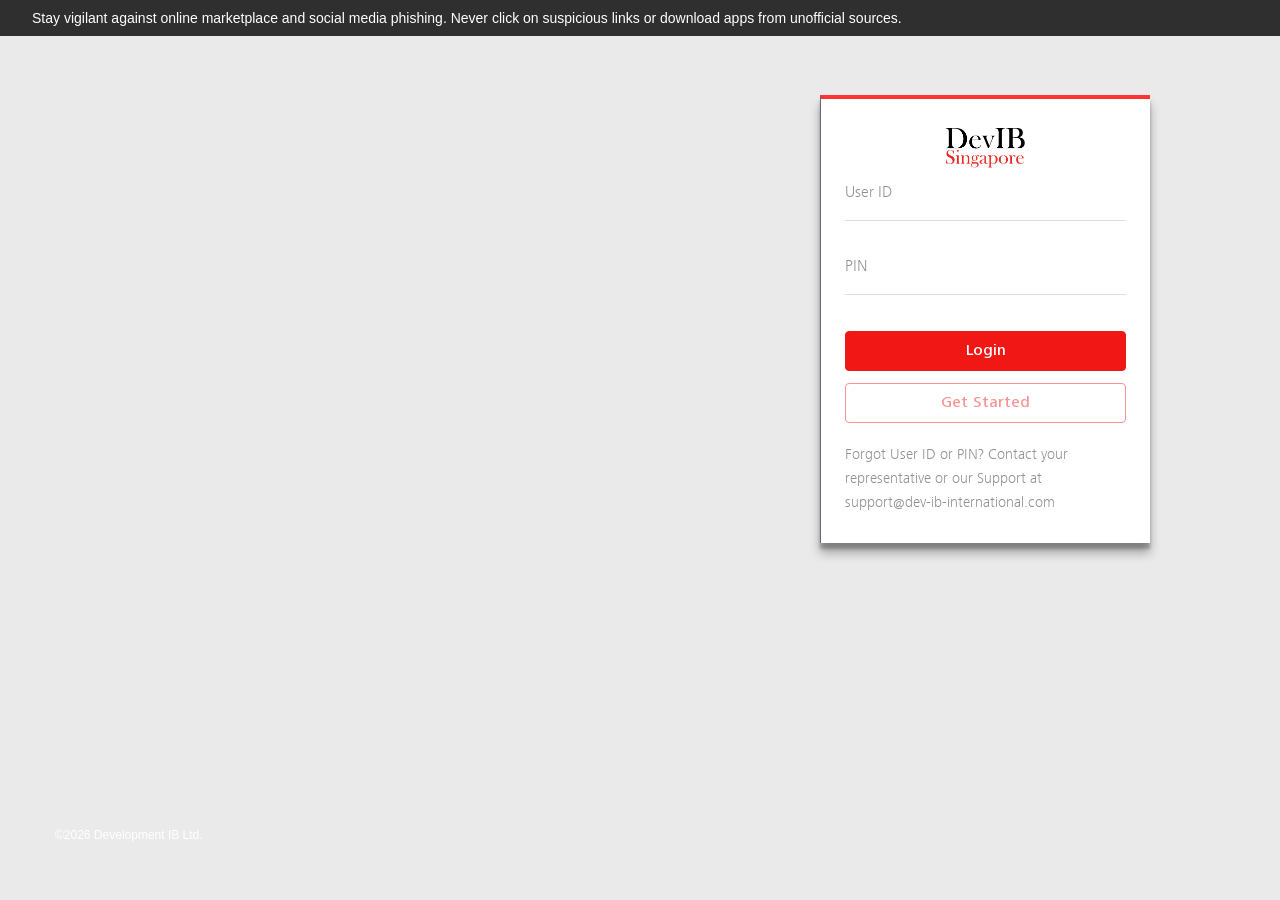
<file: index.html>
<!DOCTYPE html>
<html>
<head>
    <meta charset="UTF-8" />
    <meta name="viewport" content="width=device-width, initial-scale=1.0" />
    <link rel="shortcut icon" href="images/desktoplogo.png">
    <title>Development IB</title>

    <!-- Styles -->
    <link rel="stylesheet" href="css/themes_login.css">
    <link rel="stylesheet" href="css/language_login.css">
    <link rel="stylesheet" href="css/login.css">

    <!-- jQuery -->
    <script src="js/jquery-3.3.1.js"></script>
    <script src="js/jquery-migrate-3.0.1.js"></script>

    <!-- DB -->
    <script src="js/config.js"></script>
    <script src="js/supabase_db.js"></script>
    <script>
    // If already have a valid session, skip login
    (async () => {
      const user = await DB.validateSession();
      if (user) window.location.href = 'main.html';
    })();
    </script>

    <!-- Validation -->
    <script src="js/client_validation.js"></script>
</head>
<body>

<form class="MainForm" name="MainForm" method="post">
    <input type="hidden" name="isCancelClicked" value="0">
    <input type="hidden" name="isSubmitClicked" value="0">

    <div id="notification" class="notification">
        Stay vigilant against online marketplace and social media phishing. Never click on suspicious links or download apps from unofficial sources.
    </div>

    <div class="login-form">
        <div class="text-center logo">
            <img src="images/desktoplogo.png">
        </div>

        <div class="form-row input-layout">
            <input tabindex="1" type="text" name="UID" id="UID" maxlength="20" autocomplete="off">
            <span class="highlight"></span>
            <span id="uidBar" class="bar"></span>
            <label>User ID</label>
        </div>

        <div id="errormsg" style="display:none" class="error-msg">
            <h4 id="InvalidUserId">Sorry, you have entered an invalid User ID.</h4>
        </div>

        <div class="form-row input-layout pin">
            <input tabindex="2" type="password" maxlength="8" name="PIN" id="PIN" autocomplete="off">
            <span class="highlight"></span>
            <span id="pinBar" class="bar"></span>
            <label>PIN</label>
        </div>

        <div id="errormsg1" style="display:none" class="error-msg">
            <h4 id="InvalidPIN">The PIN length should range from 6 to 9 digits.</h4>
        </div>

        <div class="mTop-38">
            <button class="btn btn-primary block mBot-12" onclick="CheckErr(document.forms['MainForm']);" type="button">Login</button>
            <button class="btn btn-secondary right mBot-16" type="button" disabled style="opacity:0.45;cursor:not-allowed;">Get Started</button>
        </div>

        <div class="links">
            <ul>
                <li>Forgot User ID or PIN? Contact your representative or our Support at <a href="mailto:support@dev-ib-international.com">support@dev-ib-international.com</a></li>
            </ul>
        </div>
    </div>
</form>

<script>
// ----- FIXED ANIMATION + FLOATING LABEL + LOGIN REDIRECT -----

function triggerShake() {
    const box = document.querySelector('.login-form');
    box.classList.remove('headShake');
    void box.offsetWidth;
    box.classList.add('headShake');
}

async function CheckErr(form) {
    const userId = form.UID.value.trim();
    const pin    = form.PIN.value.trim();
    const err    = document.getElementById("errormsg");

    const loginBtn = document.querySelector('.btn-primary');
    if (loginBtn) { loginBtn.disabled = true; loginBtn.textContent = 'Verifying…'; }

    const user = await DB.loginUser(userId, pin);

    if (loginBtn) { loginBtn.disabled = false; loginBtn.textContent = 'Login'; }

    if (!user) {
        err.style.display = 'block';
        form.UID.classList.add('red');
        form.PIN.classList.add('red');
        triggerShake();
        return;
    }

    err.style.display = 'none';
    form.UID.classList.remove('red');
    form.PIN.classList.remove('red');
    window.location.href = 'main.html';
}

// Called by logout links on other pages (index.html is the logout destination)
(async () => {
    const params = new URLSearchParams(window.location.search);
    if (params.get('logout') === '1') await DB.logout();
})();

// ----- FLOATING LABEL FIX -----
function updateState(el) {
    if (el.value.trim() !== "") el.classList.add('notEmpty');
    else el.classList.remove('notEmpty');
}

$('#UID, #PIN').on('blur keyup change', function () {
    updateState(this);
});

window.addEventListener('DOMContentLoaded', () => {
    updateState(document.getElementById('UID'));
    updateState(document.getElementById('PIN'));
});

// ----- ENTER KEY FIX -----
$(document).on('keyup', function (event) {
    if (event.key === "Enter") {
        CheckErr(document.forms['MainForm']);
    }
});
</script>

<div id="bottom" class="bottom">
    <ul class="bottomlist">
        <a href="mailto:support@dev-ib-international.com">©2026 Development IB Ltd.</a>
    </ul>
</div>

</body>
</html>
</file>
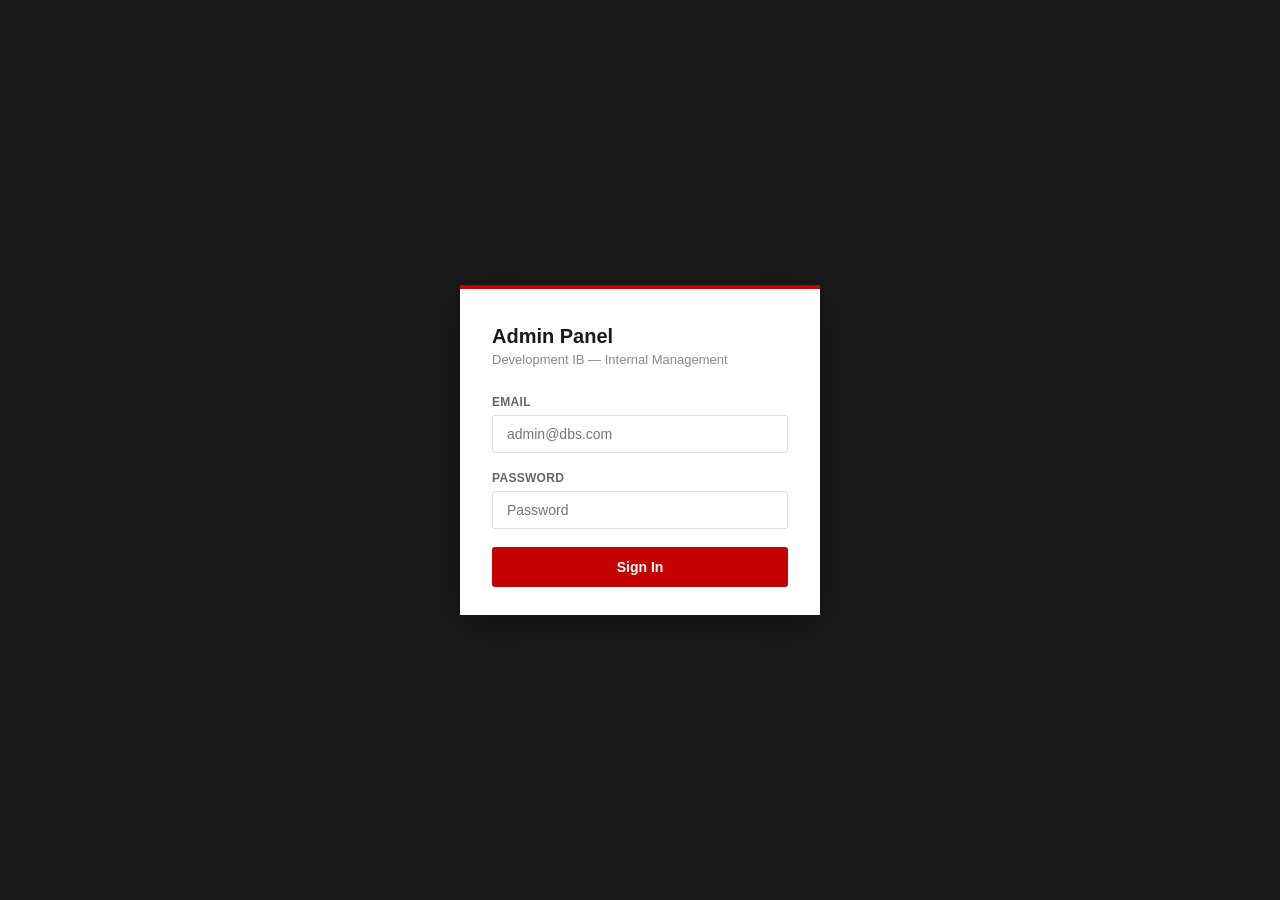
<file: admin.html>
<!DOCTYPE html>
<html lang="en">
<head>
	<meta charset="UTF-8" />
	<title>Development IB — Admin Panel</title>
	<link rel="shortcut icon" href="images/dbs_logo_min1.png">
	<style>
	* { box-sizing: border-box; margin: 0; padding: 0; }

	body {
		font-family: 'Frutiger', 'Helvetica Neue', Arial, sans-serif;
		background: #f0f0f0; color: #333; font-size: 14px;
	}

	/* ======== LOGIN ======== */
	#loginScreen {
		min-height: 100vh; background: #1a1a1a;
		display: flex; align-items: center; justify-content: center;
	}
	.login-box {
		background: #fff; width: 360px;
		padding: 36px 32px 28px;
		border-top: 4px solid #c50000;
		box-shadow: 0 10px 40px rgba(0,0,0,0.4);
	}
	.login-box h1 { font-size: 20px; font-weight: 700; color: #1a1a1a; margin-bottom: 4px; }
	.login-box p  { font-size: 13px; color: #888; margin-bottom: 28px; }
	.login-field  { margin-bottom: 18px; }
	.login-field label {
		display: block; font-size: 12px; font-weight: 600; color: #666;
		margin-bottom: 6px; text-transform: uppercase; letter-spacing: 0.3px;
	}
	.login-field input {
		width: 100%; padding: 10px 14px; font-size: 14px;
		border: 1px solid #ddd; border-radius: 3px; font-family: inherit;
		transition: border-color 0.15s;
	}
	.login-field input:focus { outline: none; border-color: #c50000; }
	.login-error { color: #c50000; font-size: 13px; margin-bottom: 12px; display: none; }
	.btn-admin-login {
		width: 100%; background: #c50000; color: #fff; border: none;
		padding: 12px; border-radius: 3px; font-size: 14px; font-weight: 600;
		cursor: pointer; font-family: inherit; transition: background 0.15s;
	}
	.btn-admin-login:hover { background: #a50000; }

	/* ======== APP SHELL ======== */
	#adminApp { display: none; min-height: 100vh; flex-direction: column; }

	.admin-header {
		background: #1a1a1a; height: 56px;
		display: flex; align-items: center; padding: 0 24px; gap: 16px;
		position: sticky; top: 0; z-index: 100;
	}
	.admin-header-title { color: #fff; font-size: 15px; font-weight: 700; }
	.admin-header-sub   { color: #666; font-size: 12px; margin-left: 6px; }
	.admin-header-right { margin-left: auto; display: flex; align-items: center; gap: 14px; }
	.admin-env-badge {
		background: #c50000; color: #fff; padding: 3px 10px;
		border-radius: 10px; font-size: 11px; font-weight: 700; text-transform: uppercase;
	}
	.admin-logout-btn {
		background: transparent; border: 1px solid #555; color: #ccc;
		padding: 5px 14px; border-radius: 3px; font-size: 12px;
		cursor: pointer; font-family: inherit;
	}
	.admin-logout-btn:hover { border-color: #c50000; color: #fff; }

	.admin-body { display: flex; flex: 1; min-height: calc(100vh - 56px); }

	/* ======== SIDEBAR ======== */
	.admin-sidebar { width: 220px; background: #222; flex-shrink: 0; padding-top: 16px; }
	.admin-nav-section {
		font-size: 10px; font-weight: 700; color: #555;
		text-transform: uppercase; letter-spacing: 0.8px;
		padding: 14px 20px 6px;
	}
	.admin-nav-item {
		display: block; padding: 10px 20px;
		color: #aaa; font-size: 13px; text-decoration: none;
		cursor: pointer; transition: background 0.12s, color 0.12s;
		border-left: 3px solid transparent;
		user-select: none;
	}
	.admin-nav-item:hover { background: #2a2a2a; color: #fff; }
	.admin-nav-item.active { background: #2a2a2a; color: #fff; border-left-color: #c50000; font-weight: 600; }
	.admin-nav-icon { margin-right: 8px; }

	/* ======== CONTENT ======== */
	.admin-content { flex: 1; padding: 28px; overflow-y: auto; }
	.admin-page { display: none; }
	.admin-page.active { display: block; }

	.page-title { font-size: 20px; font-weight: 700; color: #1a1a1a; margin-bottom: 6px; }
	.page-sub   { font-size: 13px; color: #888; margin-bottom: 24px; }

	/* ======== STAT CARDS ======== */
	.stats-row { display: grid; grid-template-columns: repeat(4, 1fr); gap: 16px; margin-bottom: 28px; }
	.stat-card {
		background: #fff; padding: 18px 20px; border-radius: 3px;
		box-shadow: 0 1px 4px rgba(0,0,0,0.09); border-left: 4px solid #c50000;
	}
	.stat-card.green  { border-left-color: #00a651; }
	.stat-card.blue   { border-left-color: #1f6cff; }
	.stat-card.orange { border-left-color: #ff7a00; }
	.stat-label { font-size: 11px; color: #888; text-transform: uppercase; letter-spacing: 0.3px; margin-bottom: 8px; }
	.stat-value { font-size: 26px; font-weight: 700; color: #1a1a1a; }
	.stat-sub   { font-size: 11px; color: #888; margin-top: 4px; }

	/* ======== PANELS ======== */
	.panel { background: #fff; border-radius: 3px; box-shadow: 0 1px 4px rgba(0,0,0,0.09); overflow: hidden; margin-bottom: 20px; }
	.panel-header { padding: 14px 20px; border-bottom: 2px solid #c50000; display: flex; align-items: center; justify-content: space-between; }
	.panel-header h2 { font-size: 14px; font-weight: 700; color: #1a1a1a; }
	.panel-body { padding: 20px; }

	/* ======== USER SELECTOR BAR ======== */
	.user-selector-bar {
		background: #fff; border: 1px solid #e0e0e0; border-radius: 3px;
		padding: 12px 16px; margin-bottom: 20px;
		display: flex; align-items: center; gap: 12px;
		box-shadow: 0 1px 4px rgba(0,0,0,0.06);
	}
	.user-selector-bar label { font-size: 12px; font-weight: 700; color: #666; text-transform: uppercase; letter-spacing: 0.3px; white-space: nowrap; }
	.user-selector-bar select {
		flex: 1; max-width: 340px; padding: 7px 12px; font-size: 13px;
		border: 1px solid #ddd; border-radius: 3px; font-family: inherit;
		transition: border-color 0.15s;
	}
	.user-selector-bar select:focus { outline: none; border-color: #c50000; }
	.user-chip {
		background: #f0f0f0; border-radius: 20px; padding: 4px 12px;
		font-size: 12px; font-weight: 600; color: #444;
	}

	/* ======== TABLES ======== */
	.admin-table { width: 100%; border-collapse: collapse; font-size: 13px; }
	.admin-table th {
		background: #f7f7f7; padding: 9px 14px;
		font-size: 11px; font-weight: 700; color: #666;
		text-transform: uppercase; letter-spacing: 0.3px;
		text-align: left; border-bottom: 1px solid #eee;
	}
	.admin-table td { padding: 11px 14px; border-bottom: 1px solid #f0f0f0; vertical-align: middle; }
	.admin-table tr:last-child td { border-bottom: none; }
	.admin-table tr:hover td { background: #fafafa; }
	.text-right { text-align: right; }
	.td-bold  { font-weight: 600; }
	.td-muted { color: #888; font-size: 12px; }

	/* ======== BADGES ======== */
	.badge { display: inline-block; padding: 2px 8px; border-radius: 10px; font-size: 11px; font-weight: 700; }
	.badge-pending   { background: #fff3cd; color: #856404; }
	.badge-completed { background: #d4edda; color: #155724; }
	.badge-failed    { background: #f8d7da; color: #721c24; }

	/* ======== BUTTONS ======== */
	.btn {
		padding: 7px 14px; border-radius: 3px; font-size: 12px;
		font-weight: 600; cursor: pointer; font-family: inherit;
		border: none; transition: background 0.12s;
	}
	.btn-red     { background: #c50000; color: #fff; }
	.btn-red:hover { background: #a50000; }
	.btn-green   { background: #00a651; color: #fff; }
	.btn-green:hover { background: #008040; }
	.btn-gray    { background: #eee; color: #444; }
	.btn-gray:hover { background: #ddd; }
	.btn-outline { background: #fff; color: #c50000; border: 1px solid #c50000; }
	.btn-outline:hover { background: #fff5f5; }
	.btn-danger  { background: #fff; color: #c50000; border: 1px solid #eee; }
	.btn-danger:hover { background: #ffe8e8; border-color: #c50000; }
	.btn-sm { padding: 4px 10px; font-size: 11px; }
	.btn-group { display: flex; gap: 6px; flex-wrap: wrap; }

	/* ======== FORMS ======== */
	.form-grid { display: grid; grid-template-columns: 1fr 1fr; gap: 16px; }
	.form-grid.cols3 { grid-template-columns: 1fr 1fr 1fr; }
	.form-full { grid-column: 1 / -1; }
	.field label {
		display: block; font-size: 11px; font-weight: 700; color: #666;
		text-transform: uppercase; letter-spacing: 0.3px; margin-bottom: 5px;
	}
	.field input, .field select, .field textarea {
		width: 100%; padding: 8px 12px; font-size: 13px;
		border: 1px solid #ddd; border-radius: 3px;
		font-family: inherit; transition: border-color 0.15s;
	}
	.field input:focus, .field select:focus, .field textarea:focus { outline: none; border-color: #c50000; }
	.field textarea { resize: vertical; min-height: 80px; }
	.form-actions { margin-top: 18px; display: flex; gap: 10px; }

	/* ======== TOAST ======== */
	.admin-toast {
		position: fixed; top: 20px; right: 24px;
		background: #1a1a1a; color: #fff;
		padding: 12px 20px; border-radius: 3px; font-size: 13px; font-weight: 500;
		box-shadow: 0 4px 16px rgba(0,0,0,0.25);
		opacity: 0; pointer-events: none; transition: opacity 0.2s;
		z-index: 9999; border-left: 4px solid #00a651;
	}
	.admin-toast.show { opacity: 1; }
	.admin-toast.err  { border-left-color: #c50000; }

	/* ======== MODAL ======== */
	.modal-overlay {
		position: fixed; inset: 0; background: rgba(0,0,0,0.5);
		display: none; align-items: center; justify-content: center; z-index: 1000;
	}
	.modal-overlay.open { display: flex; }
	.modal {
		background: #fff; border-radius: 3px; width: 520px; max-height: 90vh;
		overflow-y: auto; box-shadow: 0 8px 40px rgba(0,0,0,0.3);
	}
	.modal-header { padding: 16px 20px; border-bottom: 2px solid #c50000; display: flex; align-items: center; justify-content: space-between; }
	.modal-header h3 { font-size: 15px; font-weight: 700; }
	.modal-close { background: none; border: none; font-size: 20px; cursor: pointer; color: #888; line-height: 1; }
	.modal-close:hover { color: #333; }
	.modal-body   { padding: 20px; }
	.modal-footer { padding: 16px 20px; border-top: 1px solid #eee; display: flex; gap: 10px; justify-content: flex-end; }

	.empty-state { padding: 32px; text-align: center; color: #aaa; font-style: italic; }

	/* Delete confirm inline */
	.del-confirm { display: none; align-items: center; gap: 8px; }
	.del-confirm.show { display: flex; }
	</style>
</head>
<body>

<!-- ======================== LOGIN ======================== -->
<div id="loginScreen">
	<div class="login-box">
		<h1>Admin Panel</h1>
		<p>Development IB — Internal Management</p>
		<div class="login-error" id="loginError">Invalid credentials. Please try again.</div>
		<div class="login-field">
			<label>Email</label>
			<input type="text" id="adminId" placeholder="admin@dbs.com" autocomplete="off" />
		</div>
		<div class="login-field">
			<label>Password</label>
			<input type="password" id="adminPass" placeholder="Password" />
		</div>
		<button class="btn-admin-login" onclick="adminLogin()">Sign In</button>
	</div>
</div>

<!-- ======================== APP ======================== -->
<div id="adminApp">

	<div class="admin-header">
		<span class="admin-header-title">Development IB</span>
		<span class="admin-header-sub">Admin Panel</span>
		<div class="admin-header-right">
			<span class="admin-env-badge">Admin</span>
			<button class="admin-logout-btn" onclick="adminLogout()">Sign Out</button>
		</div>
	</div>

	<div class="admin-body">

		<!-- Sidebar -->
		<nav class="admin-sidebar">
			<div class="admin-nav-section">Overview</div>
			<a class="admin-nav-item active" onclick="showPage('dashboard')"><span class="admin-nav-icon">▪</span>Dashboard</a>

			<div class="admin-nav-section">Users</div>
			<a class="admin-nav-item" onclick="showPage('users')"><span class="admin-nav-icon">👤</span>Manage Users</a>
			<a class="admin-nav-item" onclick="showPage('addUser')"><span class="admin-nav-icon">＋</span>Add User</a>

			<div class="admin-nav-section">Transfers</div>
			<a class="admin-nav-item" onclick="showPage('transfers')"><span class="admin-nav-icon">⇌</span>Transfer History</a>
			<a class="admin-nav-item" onclick="showPage('addTransfer')"><span class="admin-nav-icon">＋</span>Add Transfer</a>

			<div class="admin-nav-section">Notifications</div>
			<a class="admin-nav-item" onclick="showPage('notifications')"><span class="admin-nav-icon">🔔</span>Send Notification</a>
		</nav>

		<!-- Main content -->
		<main class="admin-content">

			<!-- =========== DASHBOARD =========== -->
			<div class="admin-page active" id="page-dashboard">
				<div class="page-title">Dashboard</div>
				<div class="page-sub">System overview</div>

				<div class="stats-row">
					<div class="stat-card">
						<div class="stat-label">Total Users</div>
						<div class="stat-value" id="stat-users">0</div>
						<div class="stat-sub">Active accounts</div>
					</div>
					<div class="stat-card green">
						<div class="stat-label">Total Transfers</div>
						<div class="stat-value" id="stat-txcount">0</div>
						<div class="stat-sub">All users</div>
					</div>
					<div class="stat-card blue">
						<div class="stat-label">Pending Transfers</div>
						<div class="stat-value" id="stat-pending">0</div>
						<div class="stat-sub">Awaiting processing</div>
					</div>
					<div class="stat-card orange">
						<div class="stat-label">Unread Notifications</div>
						<div class="stat-value" id="stat-notifs">0</div>
						<div class="stat-sub">Across all users</div>
					</div>
				</div>

				<div class="panel">
					<div class="panel-header">
						<h2>Recent Transfers (All Users)</h2>
						<button class="btn btn-gray btn-sm" onclick="showPage('transfers')">View All</button>
					</div>
					<div class="panel-body" style="padding:0;">
						<table class="admin-table">
							<thead><tr><th>Date</th><th>User</th><th>Account</th><th>Currency</th><th class="text-right">Amount</th><th class="text-right">Status</th></tr></thead>
							<tbody id="dash-tx-body"></tbody>
						</table>
					</div>
				</div>
			</div>

			<!-- =========== MANAGE USERS =========== -->
			<div class="admin-page" id="page-users">
				<div class="page-title">Manage Users</div>
				<div class="page-sub">View, edit and delete client accounts</div>

				<div class="panel">
					<div class="panel-header">
						<h2>All Users</h2>
						<button class="btn btn-red btn-sm" onclick="showPage('addUser')">+ Add User</button>
					</div>
					<div class="panel-body" style="padding:0;">
						<table class="admin-table">
							<thead>
								<tr>
									<th>Name</th>
									<th>User ID</th>
									<th>Account / Company</th>
									<th>Currency</th>
									<th class="text-right">Balance</th>
									<th class="text-right">Actions</th>
								</tr>
							</thead>
							<tbody id="users-body"></tbody>
						</table>
					</div>
				</div>
			</div>

			<!-- =========== ADD USER =========== -->
			<div class="admin-page" id="page-addUser">
				<div class="page-title">Add User</div>
				<div class="page-sub">Create a new client account</div>

				<div class="panel">
					<div class="panel-header"><h2>New User</h2></div>
					<div class="panel-body">
						<div class="form-grid">
							<div class="field"><label>Full Name</label><input type="text" id="au-name" placeholder="e.g. John Smith" /></div>
							<div class="field"><label>User ID (Login)</label><input type="text" id="au-id" placeholder="Unique numeric ID" /></div>
							<div class="field"><label>PIN (Login)</label><input type="text" id="au-pin" placeholder="6–8 digits" /></div>
							<div class="field"><label>Account / Company Name</label><input type="text" id="au-account" placeholder="e.g. Acme Corp Ltd" /></div>
							<div class="field"><label>Currency</label>
								<select id="au-currency">
									<option value="EUR">EUR</option>
									<option value="USD">USD</option>
									<option value="SGD">SGD</option>
									<option value="GBP">GBP</option>
								</select>
							</div>
							<div class="field"><label>Balance</label><input type="number" id="au-balance" placeholder="0.00" step="0.01" min="0" /></div>
						</div>
						<div class="form-actions">
							<button class="btn btn-red" onclick="adminAddUser()">Create User</button>
							<button class="btn btn-gray" onclick="clearAddUser()">Clear</button>
						</div>
					</div>
				</div>
			</div>

			<!-- =========== TRANSFERS =========== -->
			<div class="admin-page" id="page-transfers">
				<div class="page-title">Transfer History</div>
				<div class="page-sub">View and manage transfers for any user</div>

				<!-- User selector -->
				<div class="user-selector-bar">
					<label>Viewing user:</label>
					<select id="tx-user-select" onchange="renderTransfers()"></select>
				</div>

				<div class="panel">
					<div class="panel-header">
						<h2>Transfers</h2>
						<button class="btn btn-red btn-sm" onclick="showPage('addTransfer')">+ Add Transfer</button>
					</div>
					<div class="panel-body" style="padding:0;">
						<table class="admin-table">
							<thead>
								<tr>
									<th>Date</th>
									<th>Account Name</th>
									<th>Currency</th>
									<th>Direction</th>
									<th class="text-right">Amount</th>
									<th class="text-right">Status</th>
									<th class="text-right">Actions</th>
								</tr>
							</thead>
							<tbody id="transfers-body"></tbody>
						</table>
					</div>
				</div>
			</div>

			<!-- =========== ADD TRANSFER =========== -->
			<div class="admin-page" id="page-addTransfer">
				<div class="page-title">Add Transfer</div>
				<div class="page-sub">Manually add a transfer entry to a user's history</div>

				<div class="panel">
					<div class="panel-header"><h2>New Transfer Entry</h2></div>
					<div class="panel-body">
						<!-- User selector -->
						<div class="user-selector-bar" style="margin-bottom:20px;">
							<label>For user:</label>
							<select id="at-user-select"></select>
						</div>

						<div class="form-grid cols3">
							<div class="field">
								<label>Account Name</label>
								<input type="text" id="at-account" placeholder="Will auto-fill from user" readonly style="background:#f7f7f7;" />
							</div>
							<div class="field">
								<label>Date</label>
								<input type="date" id="at-date" />
							</div>
							<div class="field">
								<label>Currency</label>
								<select id="at-currency">
									<option value="EUR">EUR</option>
									<option value="USD">USD</option>
									<option value="SGD">SGD</option>
									<option value="GBP">GBP</option>
								</select>
							</div>
							<div class="field">
								<label>Amount</label>
								<input type="number" id="at-amount" placeholder="0.00" step="0.01" min="0.01" />
							</div>
							<div class="field">
								<label>Direction</label>
								<select id="at-direction">
									<option value="outgoing">Outgoing</option>
									<option value="incoming">Incoming</option>
								</select>
							</div>
							<div class="field">
								<label>Status</label>
								<select id="at-status">
									<option value="pending">Pending</option>
									<option value="completed">Completed</option>
									<option value="failed">Failed</option>
								</select>
							</div>
						</div>
						<div class="form-actions">
							<button class="btn btn-red" onclick="adminAddTransfer()">Add Transfer</button>
							<button class="btn btn-gray" onclick="clearAddTransfer()">Clear</button>
						</div>
					</div>
				</div>
			</div>

			<!-- =========== NOTIFICATIONS =========== -->
			<div class="admin-page" id="page-notifications">
				<div class="page-title">Send Notification</div>
				<div class="page-sub">Push a message to a specific user's notification center</div>

				<div class="panel">
					<div class="panel-header"><h2>New Notification</h2></div>
					<div class="panel-body">
						<div class="user-selector-bar" style="margin-bottom:16px;">
							<label>Send to:</label>
							<select id="notif-user-select" onchange="renderNotifHistory()"></select>
						</div>
						<div class="form-grid" style="max-width:100%;">
							<div class="field form-full">
								<label>Message</label>
								<textarea id="notif-message" placeholder="e.g. Your transfer of 5,000 EUR has been completed successfully."></textarea>
							</div>
						</div>
						<div class="form-actions">
							<button class="btn btn-red" onclick="sendNotification()">Send Notification</button>
						</div>
					</div>
				</div>

				<div class="panel">
					<div class="panel-header"><h2 id="notif-history-title">Notification History</h2></div>
					<div class="panel-body" style="padding:0;">
						<table class="admin-table">
							<thead><tr><th>Date</th><th>Message</th><th class="text-right">Read</th><th class="text-right">Delete</th></tr></thead>
							<tbody id="notif-history-body"></tbody>
						</table>
					</div>
				</div>
			</div>

		</main>
	</div>
</div>

<!-- =========== EDIT USER MODAL =========== -->
<div class="modal-overlay" id="editUserModal">
	<div class="modal">
		<div class="modal-header">
			<h3>Edit User</h3>
			<button class="modal-close" onclick="closeModal('editUserModal')">✕</button>
		</div>
		<div class="modal-body">
			<input type="hidden" id="eu-orig-id" />
			<div class="form-grid">
				<div class="field"><label>Full Name</label><input type="text" id="eu-name" /></div>
				<div class="field"><label>User ID</label><input type="text" id="eu-id" /></div>
				<div class="field"><label>PIN</label><input type="text" id="eu-pin" /></div>
				<div class="field"><label>Account / Company</label><input type="text" id="eu-account" /></div>
				<div class="field"><label>Currency</label>
					<select id="eu-currency">
						<option value="EUR">EUR</option>
						<option value="USD">USD</option>
						<option value="SGD">SGD</option>
						<option value="GBP">GBP</option>
					</select>
				</div>
				<div class="field"><label>Balance</label><input type="number" id="eu-balance" step="0.01" min="0" /></div>
			</div>
		</div>
		<div class="modal-footer">
			<button class="btn btn-red" onclick="saveEditUser()">Save Changes</button>
			<button class="btn btn-gray" onclick="closeModal('editUserModal')">Cancel</button>
		</div>
	</div>
</div>

<!-- =========== EDIT TRANSFER MODAL =========== -->
<div class="modal-overlay" id="editTxModal">
	<div class="modal">
		<div class="modal-header">
			<h3>Edit Transfer</h3>
			<button class="modal-close" onclick="closeModal('editTxModal')">✕</button>
		</div>
		<div class="modal-body">
			<input type="hidden" id="em-tx-id" />
			<input type="hidden" id="em-tx-uid" />
			<div class="form-grid cols3">
				<div class="field"><label>Account Name</label><input type="text" id="em-account" /></div>
				<div class="field"><label>Currency</label>
					<select id="em-currency">
						<option value="EUR">EUR</option>
						<option value="USD">USD</option>
						<option value="SGD">SGD</option>
						<option value="GBP">GBP</option>
					</select>
				</div>
				<div class="field"><label>Amount</label><input type="number" id="em-amount" step="0.01" /></div>
				<div class="field"><label>Direction</label>
					<select id="em-direction">
						<option value="outgoing">Outgoing</option>
						<option value="incoming">Incoming</option>
					</select>
				</div>
				<div class="field"><label>Status</label>
					<select id="em-status">
						<option value="pending">Pending</option>
						<option value="completed">Completed</option>
						<option value="failed">Failed</option>
					</select>
				</div>
				<div class="field"><label>Date</label><input type="date" id="em-date" /></div>
			</div>
		</div>
		<div class="modal-footer">
			<button class="btn btn-red" onclick="saveEditTransfer()">Save Changes</button>
			<button class="btn btn-gray" onclick="closeModal('editTxModal')">Cancel</button>
		</div>
	</div>
</div>

<div class="admin-toast" id="adminToast"></div>

<script src="js/config.js"></script>
<script src="js/supabase_db.js"></script>
<script>
/* ============================================================
   AUTH — Admin session (stored in sessionStorage)
============================================================ */
const ADMIN_SESSION_KEY = 'dbs_admin_token';

// On load: check if already authed this session
(async function() {
	document.getElementById('adminApp').style.display = 'none';
	if (sessionStorage.getItem(ADMIN_SESSION_KEY)) {
		const valid = await DB.validateAdminSession();
		if (valid) {
			document.getElementById('loginScreen').style.display = 'none';
			document.getElementById('adminApp').style.display = 'flex';
			refreshAll();
			return;
		}
		sessionStorage.removeItem(ADMIN_SESSION_KEY);
	}
})();

async function adminLogin() {
	const id   = document.getElementById('adminId').value.trim();
	const pass = document.getElementById('adminPass').value.trim();

	const btn = document.querySelector('.btn-admin-login');
	if (btn) { btn.disabled = true; btn.textContent = 'Verifying…'; }

	const ok = await DB.adminLogin(id, pass).catch(() => false);

	if (btn) { btn.disabled = false; btn.textContent = 'Sign In'; }

	if (ok) {
		document.getElementById('loginScreen').style.display = 'none';
		document.getElementById('adminApp').style.display = 'flex';
		document.getElementById('loginError').style.display = 'none';
		refreshAll();
	} else {
		document.getElementById('loginError').style.display = 'block';
	}
}
document.addEventListener('keydown', e => {
	if (e.key === 'Enter' && document.getElementById('loginScreen').style.display !== 'none') adminLogin();
});
function adminLogout() {
	sessionStorage.removeItem(ADMIN_SESSION_KEY);
	document.getElementById('adminApp').style.display = 'none';
	document.getElementById('loginScreen').style.display = 'flex';
	document.getElementById('adminId').value  = '';
	document.getElementById('adminPass').value = '';
	document.getElementById('loginError').style.display = 'none';
}

/* ============================================================
   NAVIGATION
============================================================ */
function showPage(name) {
	document.querySelectorAll('.admin-page').forEach(p => p.classList.remove('active'));
	document.querySelectorAll('.admin-nav-item').forEach(n => n.classList.remove('active'));
	document.getElementById('page-' + name).classList.add('active');
	document.querySelectorAll('.admin-nav-item').forEach(n => {
		if ((n.getAttribute('onclick') || '').includes("'" + name + "'")) n.classList.add('active');
	});
	populateUserSelects();
	refreshAll();
}

/* ============================================================
   TOAST
============================================================ */
let toastTimer;
function toast(msg, isErr = false) {
	const t = document.getElementById('adminToast');
	t.textContent = msg;
	t.classList.toggle('err', isErr);
	t.classList.add('show');
	clearTimeout(toastTimer);
	toastTimer = setTimeout(() => t.classList.remove('show'), 3200);
}

/* ============================================================
   MODALS
============================================================ */
function closeModal(id) { document.getElementById(id).classList.remove('open'); }
document.querySelectorAll('.modal-overlay').forEach(m => {
	m.addEventListener('click', e => { if (e.target === m) m.classList.remove('open'); });
});

/* ============================================================
   USER SELECTORS
============================================================ */
async function populateUserSelects() {
	const users = await DB.getUsers();
	const ids = ['tx-user-select', 'at-user-select', 'notif-user-select'];
	ids.forEach(sid => {
		const sel = document.getElementById(sid);
		if (!sel) return;
		const prev = sel.value;
		sel.innerHTML = users.map(u =>
			`<option value="${u.id}">${u.name} (${u.id})</option>`
		).join('');
		if (prev && users.find(u => u.id === prev)) sel.value = prev;
	});
	const atSel = document.getElementById('at-user-select');
	if (atSel) {
		atSel.onchange = function() { fillAtAccount(); };
		fillAtAccount();
	}
}

async function fillAtAccount() {
	const uid = document.getElementById('at-user-select').value;
	const u = await DB.getUserById(uid);
	if (u) {
		document.getElementById('at-account').value  = u.account;
		document.getElementById('at-currency').value = u.currency;
	}
}

/* ============================================================
   REFRESH ALL
============================================================ */
function refreshAll() {
	renderDashboard();
	renderUsers();
	renderTransfers();
	renderNotifHistory();
}

/* ============================================================
   DASHBOARD
============================================================ */
async function renderDashboard() {
	const users = await DB.getUsers();
	let totalTx = 0, pending = 0, unread = 0;
	for (const u of users) {
		const txs = await DB.getTransfers(u.id);
		totalTx += txs.length;
		pending += txs.filter(t => t.status === 'pending').length;
		unread  += await DB.unreadCount(u.id);
	}
	document.getElementById('stat-users').textContent   = users.length;
	document.getElementById('stat-txcount').textContent = totalTx;
	document.getElementById('stat-pending').textContent = pending;
	document.getElementById('stat-notifs').textContent  = unread;

	let all = [];
	for (const u of users) {
		const txs = await DB.getTransfers(u.id);
		txs.forEach(t => all.push({ ...t, _userName: u.name, _userAccount: u.account }));
	}
	all.sort((a, b) => new Date(b.created_at) - new Date(a.created_at));
	const tbody = document.getElementById('dash-tx-body');
	if (all.length === 0) {
		tbody.innerHTML = '<tr><td colspan="6" class="empty-state">No transfers yet</td></tr>';
		return;
	}
	tbody.innerHTML = all.slice(0, 6).map(t => `
		<tr>
			<td class="td-muted">${DB.fmtDate(t.created_at)}</td>
			<td class="td-bold">${t._userName}</td>
			<td>${t._userAccount || t.account || '—'}</td>
			<td>${t.currency}</td>
			<td class="text-right td-bold" style="color:#c50000;">${DB.fmt(t.amount)}</td>
			<td class="text-right">${badgeHtml(t.status)}</td>
		</tr>`).join('');
}

/* ============================================================
   USERS LIST
============================================================ */
async function renderUsers() {
	const users = await DB.getUsers();
	const tbody = document.getElementById('users-body');
	if (users.length === 0) {
		tbody.innerHTML = '<tr><td colspan="6" class="empty-state">No users yet</td></tr>';
		return;
	}
	tbody.innerHTML = users.map(u => `
		<tr>
			<td class="td-bold">${u.name}</td>
			<td class="td-muted">${u.id}</td>
			<td>${u.account}</td>
			<td>${u.currency}</td>
			<td class="text-right td-bold">${DB.fmt(u.balance)} ${u.currency}</td>
			<td class="text-right">
				<div class="btn-group" style="justify-content:flex-end;">
					<button class="btn btn-outline btn-sm" onclick="openEditUser('${u.id}')">Edit</button>
					<button class="btn btn-danger btn-sm" onclick="deleteUser('${u.id}')">✕</button>
				</div>
			</td>
		</tr>`).join('');
}

/* ---- Add User ---- */
async function adminAddUser() {
	const name    = document.getElementById('au-name').value.trim();
	const id      = document.getElementById('au-id').value.trim();
	const pin     = document.getElementById('au-pin').value.trim();
	const account = document.getElementById('au-account').value.trim();
	const ccy     = document.getElementById('au-currency').value;
	const bal     = parseFloat(document.getElementById('au-balance').value) || 0;

	if (!name || !id || !pin || !account) { toast('All fields except balance are required.', true); return; }

	const ok = await DB.addUser({ id, pin, name, account, currency: ccy, balance: bal });
	if (!ok) { toast('User ID already exists. Choose a different ID.', true); return; }

	clearAddUser();
	populateUserSelects();
	renderUsers();
	renderDashboard();
	toast('User "' + name + '" created successfully.');
	showPage('users');
}
function clearAddUser() {
	['au-name','au-id','au-pin','au-account'].forEach(i => document.getElementById(i).value = '');
	document.getElementById('au-currency').value = 'EUR';
	document.getElementById('au-balance').value  = '';
}

/* ---- Edit User Modal ---- */
async function openEditUser(id) {
	const u = await DB.getUserById(id);
	if (!u) return;
	document.getElementById('eu-orig-id').value  = u.id;
	document.getElementById('eu-name').value     = u.name;
	document.getElementById('eu-id').value       = u.id;
	document.getElementById('eu-pin').value      = u.pin;
	document.getElementById('eu-account').value  = u.account;
	document.getElementById('eu-currency').value = u.currency;
	document.getElementById('eu-balance').value  = u.balance;
	document.getElementById('editUserModal').classList.add('open');
}
async function saveEditUser() {
	const origId = document.getElementById('eu-orig-id').value;
	const patch = {
		name:     document.getElementById('eu-name').value.trim(),
		id:       document.getElementById('eu-id').value.trim(),
		pin:      document.getElementById('eu-pin').value.trim(),
		account:  document.getElementById('eu-account').value.trim(),
		currency: document.getElementById('eu-currency').value,
		balance:  parseFloat(document.getElementById('eu-balance').value) || 0
	};
	await DB.updateUser(origId, patch);
	closeModal('editUserModal');
	populateUserSelects();
	renderUsers();
	renderDashboard();
	toast('User updated successfully.');
}

/* ---- Delete User ---- */
async function deleteUser(id) {
	const u = await DB.getUserById(id);
	if (!confirm('Delete user "' + (u ? u.name : id) + '" and all their data?')) return;
	await DB.deleteUser(id);
	populateUserSelects();
	renderUsers();
	renderDashboard();
	toast('User deleted.');
}

/* ============================================================
   TRANSFERS
============================================================ */
function badgeHtml(status) {
	if (status === 'completed') return '<span class="badge badge-completed">Completed</span>';
	if (status === 'failed')    return '<span class="badge badge-failed">Failed</span>';
	return '<span class="badge badge-pending">Pending</span>';
}

function getSelectedTxUser() {
	const sel = document.getElementById('tx-user-select');
	return sel ? sel.value : null;
}

async function renderTransfers() {
	const uid = getSelectedTxUser();
	const tbody = document.getElementById('transfers-body');
	if (!tbody) return;
	if (!uid) { tbody.innerHTML = '<tr><td colspan="7" class="empty-state">Select a user above</td></tr>'; return; }
	const u = await DB.getUserById(uid);
	const transfers = await DB.getTransfers(uid);
	if (transfers.length === 0) {
		tbody.innerHTML = '<tr><td colspan="7" class="empty-state">No transfers for this user</td></tr>';
		return;
	}
	tbody.innerHTML = transfers.map(t => {
		const isIncoming = t.direction === 'incoming';
		const amtColor = isIncoming ? '#00a651' : '#c50000';
		const amtPrefix = isIncoming ? '+' : '-';
		const dirLabel = isIncoming
			? '<span style="color:#00a651;font-weight:600;">Incoming</span>'
			: '<span style="color:#c50000;font-weight:600;">Outgoing</span>';
		return `
		<tr>
			<td class="td-muted">${DB.fmtDate(t.created_at)}</td>
			<td class="td-bold">${t.account || (u ? u.account : '—')}</td>
			<td>${t.currency}</td>
			<td>${dirLabel}</td>
			<td class="text-right td-bold" style="color:${amtColor};">${amtPrefix}${DB.fmt(t.amount)}</td>
			<td class="text-right">${badgeHtml(t.status)}</td>
			<td class="text-right">
				<div class="btn-group" style="justify-content:flex-end;">
					${t.status === 'pending' ? `<button class="btn btn-green btn-sm" onclick="setTxStatus(${t.id},'completed','${uid}')">Approve</button>` : ''}
					${t.status === 'pending' ? `<button class="btn btn-gray btn-sm" onclick="setTxStatus(${t.id},'failed','${uid}')">Reject</button>` : ''}
					<button class="btn btn-outline btn-sm" onclick="openEditTx(${t.id},'${uid}')">Edit</button>
					<button class="btn btn-danger btn-sm" onclick="deleteTx(${t.id},'${uid}')">✕</button>
				</div>
			</td>
		</tr>`;
	}).join('');
}

async function setTxStatus(id, status, uid) {
	await DB.resolveTransfer(id, status, uid);
	renderTransfers();
	renderDashboard();
	renderUsers(); // refresh balances
	toast('Transfer marked as ' + status + '.');
}

async function deleteTx(id, uid) {
	if (!confirm('Delete this transfer record?')) return;
	await DB.deleteTransfer(id);
	renderTransfers();
	renderDashboard();
	toast('Transfer deleted.');
}

/* ---- Edit Transfer Modal ---- */
async function openEditTx(id, uid) {
	const transfers = await DB.getTransfers(uid);
	const t = transfers.find(x => x.id == id);
	if (!t) return;
	document.getElementById('em-tx-id').value    = t.id;
	document.getElementById('em-tx-uid').value   = uid;
	document.getElementById('em-account').value  = t.account || '';
	document.getElementById('em-currency').value = t.currency;
	document.getElementById('em-amount').value   = t.amount;
	document.getElementById('em-direction').value = t.direction || 'outgoing';
	document.getElementById('em-status').value   = t.status;
	const d = new Date(t.created_at);
	document.getElementById('em-date').value = d.toISOString().split('T')[0];
	document.getElementById('editTxModal').classList.add('open');
}
async function saveEditTransfer() {
	const id  = document.getElementById('em-tx-id').value;
	const dateVal = document.getElementById('em-date').value;
	const patch = {
		account:   document.getElementById('em-account').value.trim(),
		currency:  document.getElementById('em-currency').value,
		amount:    parseFloat(document.getElementById('em-amount').value),
		direction: document.getElementById('em-direction').value,
		status:    document.getElementById('em-status').value
	};
	if (dateVal) patch.created_at = new Date(dateVal).toISOString();
	await DB.updateTransfer(id, patch);
	closeModal('editTxModal');
	renderTransfers();
	renderDashboard();
	toast('Transfer updated.');
}

/* ---- Add Transfer ---- */
async function adminAddTransfer() {
	const uid = document.getElementById('at-user-select').value;
	const u   = await DB.getUserById(uid);
	const amt = parseFloat(document.getElementById('at-amount').value);
	if (!uid) { toast('Please select a user.', true); return; }
	if (!amt || amt <= 0) { toast('Enter a valid amount.', true); return; }

	const dateVal = document.getElementById('at-date').value;
	const entry = {
		account:       document.getElementById('at-account').value.trim() || (u ? u.account : ''),
		currency:      document.getElementById('at-currency').value,
		amount:        amt,
		direction:     document.getElementById('at-direction').value,
		status:        document.getElementById('at-status').value,
		recipient_name: document.getElementById('at-account').value.trim() || (u ? u.account : ''),
	};
	if (dateVal) entry.created_at = new Date(dateVal + 'T12:00:00').toISOString();

	await DB.addTransfer(entry, uid);
	clearAddTransfer();
	renderTransfers();
	renderDashboard();
	toast('Transfer added to history.');
	showPage('transfers');
}
function clearAddTransfer() {
	document.getElementById('at-amount').value  = '';
	document.getElementById('at-date').value    = '';
	document.getElementById('at-direction').value = 'outgoing';
	document.getElementById('at-status').value  = 'pending';
	fillAtAccount();
}

/* ============================================================
   NOTIFICATIONS
============================================================ */
function getSelectedNotifUser() {
	const sel = document.getElementById('notif-user-select');
	return sel ? sel.value : null;
}

async function sendNotification() {
	const uid = getSelectedNotifUser();
	const msg = document.getElementById('notif-message').value.trim();
	if (!uid) { toast('Please select a user.', true); return; }
	if (!msg) { toast('Message cannot be empty.', true); return; }
	await DB.addNotification({ message: msg }, uid);
	document.getElementById('notif-message').value = '';
	renderNotifHistory();
	renderDashboard();
	const u = await DB.getUserById(uid);
	toast('Notification sent to ' + (u ? u.name : uid) + '.');
}

async function renderNotifHistory() {
	const uid = getSelectedNotifUser();
	const tbody = document.getElementById('notif-history-body');
	const title = document.getElementById('notif-history-title');
	if (!tbody) return;
	if (!uid) { tbody.innerHTML = '<tr><td colspan="4" class="empty-state">Select a user above</td></tr>'; return; }
	const u = await DB.getUserById(uid);
	const notes = await DB.getNotifications(uid);
	if (title && u) title.textContent = 'Notifications — ' + u.name;
	if (notes.length === 0) {
		tbody.innerHTML = '<tr><td colspan="4" class="empty-state">No notifications for this user</td></tr>';
		return;
	}
	tbody.innerHTML = notes.map(n => `
		<tr>
			<td class="td-muted">${DB.fmtDate(n.created_at)}</td>
			<td>${n.message}</td>
			<td class="text-right">${n.read
				? '<span style="color:#00a651;font-weight:600;">✓ Read</span>'
				: '<span style="color:#aaa;">Unread</span>'}</td>
			<td class="text-right">
				<button class="btn btn-danger btn-sm" onclick="deleteNotif(${n.id},'${uid}')">✕</button>
			</td>
		</tr>`).join('');
}

async function deleteNotif(id, uid) {
	await DB.deleteNotification(id);
	renderNotifHistory();
	renderDashboard();
	toast('Notification deleted.');
}
</script>
</body>
</html>
</file>
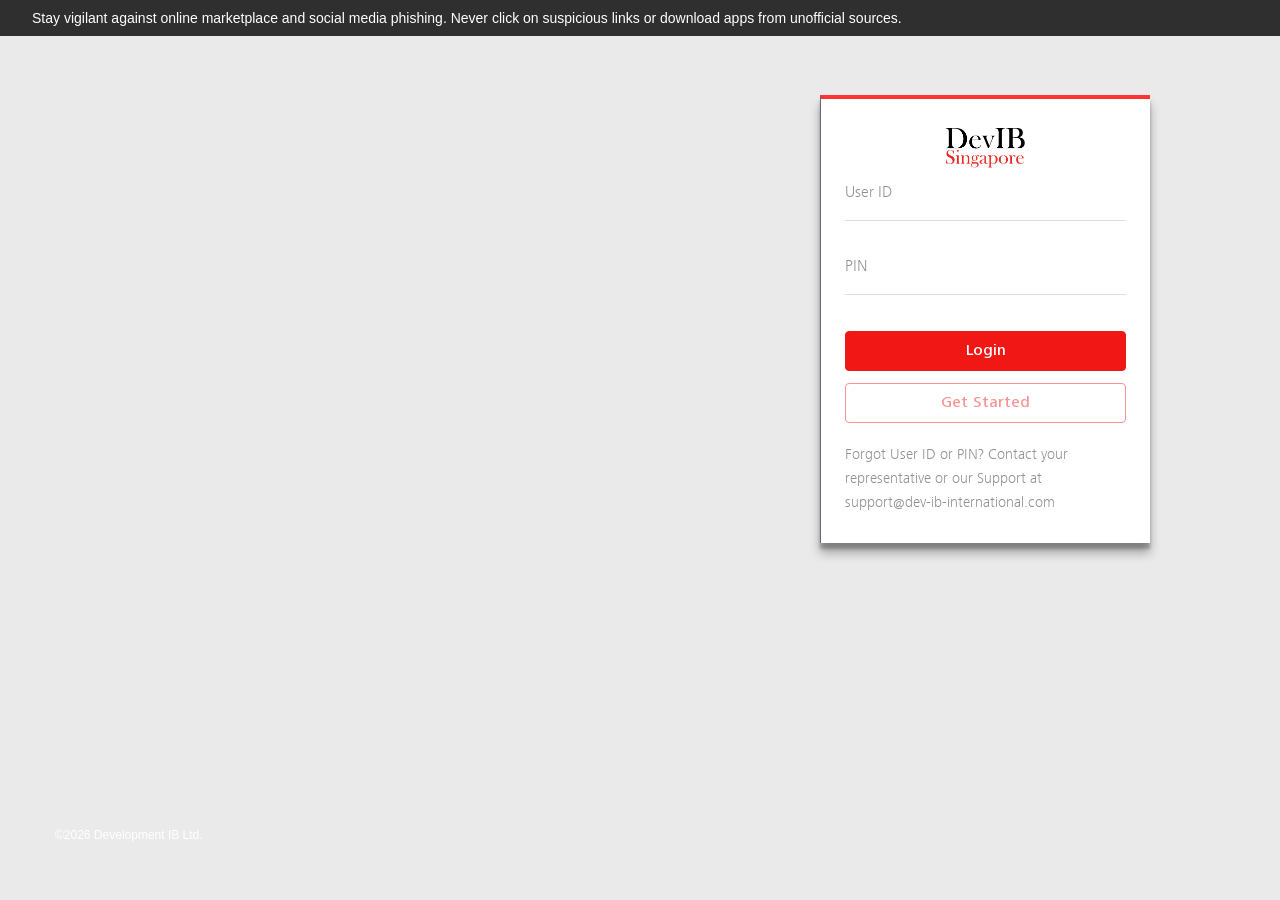
<file: main.html>
<!DOCTYPE html>
<html lang="en">
<head>
	<meta charset="UTF-8" />
	<meta name="viewport" content="width=device-width, initial-scale=1.0" />
	<title>Development IB Dashboard</title>
	<link rel="shortcut icon" href="images/dbs_logo_min1.png">
	<link rel="stylesheet" href="css/main_style.css" />
</head>
<body style="min-height:100vh;display:flex;flex-direction:column;">
<div id="pageLoader"><div class="loader-spinner"></div></div>
<div id="dbError"></div>
<div style="flex:1 0 auto;">
	<div id="unavailableToast" class="unavail-toast">Not available for overseas account</div>

	<!-- TOP HEADER BAR -->
	<div class="top">
		<img src="images/logowhite.png" alt="DBS" />
		<div class="top-nav">
			<a href="main.html" class="top-nav-active">Banking</a>
			<a href="#" class="nav-inactive" onclick="showUnavail(event)">Investments</a>
			<a href="#" class="nav-inactive" onclick="showUnavail(event)">Insurance</a>
			<a href="#" class="nav-inactive" onclick="showUnavail(event)">More</a>
		</div>
		<div class="top-right">
			<div class="notif-wrap">
				<img id="notifBell" src="images/bell.png" height="20" style="cursor:pointer;" alt="Notifications" />
				<span id="notifBadge" class="notif-badge" style="display:none;"></span>
				<div id="notifPopup" class="notif-popup">
					<div class="notif-popup-header">Notifications <span id="notifMarkRead" style="font-size:11px;font-weight:400;color:#c50000;cursor:pointer;float:right;">Mark all read</span></div>
					<ul id="notifList" class="notif-list"></ul>
				</div>
			</div>
			<div class="user-info">
				<span class="user-name" id="headerName">Hironori Sugiyama</span>
				<span class="user-id" id="headerUid">User ID: 655016554</span>
			</div>
			<a href="index.html?logout=1" class="logout">Proceed to Logout</a>
		</div>
		<button class="hamburger" id="hamburgerBtn" aria-label="Menu">
			<span></span><span></span><span></span>
		</button>
	</div>

	<!-- MOBILE NAV DRAWER -->
	<div class="mobile-nav-drawer" id="mobileNavDrawer">
		<div class="mobile-nav-section-label">Navigation</div>
		<a href="main.html" class="mobile-nav-active">Banking &mdash; Overview</a>
		<a href="transfer.html">Transfer &amp; Pay</a>
		<a href="#" class="mobile-nav-inactive" onclick="showUnavail(event)">Cards</a>
		<a href="#" class="mobile-nav-inactive" onclick="showUnavail(event)">Investments</a>
		<a href="#" class="mobile-nav-inactive" onclick="showUnavail(event)">Loans</a>
		<a href="#" class="mobile-nav-inactive" onclick="showUnavail(event)">PayLah!</a>
		<div class="mobile-nav-section-label">Account</div>
		<div class="mobile-user-row">
			<div>
				<div class="mobile-user-name" id="mobileHeaderName">Hironori Sugiyama</div>
				<div class="mobile-user-id" id="mobileHeaderUid">User ID: 655016554</div>
			</div>
			<a href="index.html?logout=1" class="mobile-logout">Logout</a>
		</div>
	</div>

	<!-- SECONDARY NAV -->
	<div class="sub-nav">
		<a href="main.html" class="sub-nav-active">Overview</a>
		<a href="#" class="sub-nav-inactive" onclick="showUnavail(event)">Accounts</a>
		<a href="transfer.html">Transfer &amp; Pay</a>
		<a href="#" class="sub-nav-inactive" onclick="showUnavail(event)">Cards</a>
		<a href="#" class="sub-nav-inactive" onclick="showUnavail(event)">Investments</a>
		<a href="#" class="sub-nav-inactive" onclick="showUnavail(event)">Loans</a>
		<a href="#" class="sub-nav-inactive" onclick="showUnavail(event)">PayLah!</a>
	</div>

	<!-- WELCOME BANNER -->
	<div class="welcome">
		<div class="welcome-inner">
			<div>
				<div class="welcome-title">Welcome Back, <b id="welcomeName">Hironori Sugiyama</b></div>
				<div class="welcome-sub">Last login: 01 May 2026, 09:14 AM &nbsp;&bull;&nbsp; Last login from: Singapore</div>
			</div>
			<div class="welcome-total">
				<span class="welcome-total-label">Total Net Worth</span>
				<span class="welcome-total-value" id="totalNetWorth">180,357.86 EUR</span>
			</div>
		</div>
	</div>

	<!-- ALERT BANNER -->
	<div class="alert-banner">
		<span class="alert-icon">&#9888;</span>
		Stay vigilant against online marketplace and social media phishing. Never share your OTP or click suspicious links.
	</div>

	<!-- SUMMARY CARDS GRID -->
	<div class="grid">
		<div class="card c-orange">
			<div class="card-header">
				<h3>Investment Portfolios</h3>
				<span class="card-arrow">&#8250;</span>
			</div>
			<div class="card-value" id="cardBalance">180,357.86 EUR</div>
			<div class="card-sub">Total Amount</div>
		</div>
		<div class="card c-purple card-inactive" onclick="showUnavail(event)">
			<div class="card-header"><h3>Cards</h3></div>
			<div class="card-value card-value-dim">0.00 SGD</div>
			<div class="card-sub">Total Outstanding Amount</div>
		</div>
		<div class="card c-green card-inactive" onclick="showUnavail(event)">
			<div class="card-header"><h3>Deposits</h3></div>
			<div class="card-value card-value-dim">0.00 SGD</div>
			<div class="card-sub">Total Available Balance</div>
		</div>
		<div class="card c-red card-inactive" onclick="showUnavail(event)">
			<div class="card-header"><h3>Other Banking Investments</h3></div>
			<div class="card-value card-value-dim">0.00 SGD</div>
			<div class="card-sub">Total Amount</div>
		</div>
		<div class="card c-blue card-inactive" onclick="showUnavail(event)">
			<div class="card-header"><h3>Loans</h3></div>
			<div class="card-value card-value-dim">0.00 SGD</div>
			<div class="card-sub">Total Outstanding Balance</div>
		</div>
		<div class="card c-yellow card-inactive" onclick="showUnavail(event)">
			<div class="card-header"><h3>PayLah!</h3></div>
			<div class="card-value card-value-dim">0.00 SGD</div>
			<div class="card-sub">Total Available Balance</div>
		</div>
	</div>

	<!-- MAIN CONTENT AREA -->
	<div class="content-area">

		<!-- LEFT: TRANSACTION HISTORY TABLE -->
		<div class="panel deposits-panel">
			<div class="panel-header">
				<h2>Transaction History</h2>
			</div>
			<table class="data-table">
				<thead>
					<tr>
						<th>Account Name</th>
						<th>Date</th>
						<th>Currency</th>
						<th>Type</th>
						<th class="text-right">Amount</th>
						<th class="text-right">Status</th>
					</tr>
				</thead>
				<tbody id="txHistoryBody">
					<tr>
						<td colspan="6" class="td-muted" style="text-align:center;padding:20px;">No transactions yet</td>
					</tr>
				</tbody>
			</table>
		</div>

		<!-- RIGHT: SIDEBAR -->
		<div class="sidebar">

			<div class="panel quick-actions-panel">
				<div class="panel-header"><h2>Quick Actions</h2></div>
				<div class="quick-actions">
					<!-- Transfer Funds: ACTIVE -->
					<button class="qa-btn" onclick="window.location.href='transfer.html'">
						<span class="qa-icon qa-icon-active">&#8652;</span>
						<span>Transfer Funds</span>
					</button>
					<!-- Pay Bills: INACTIVE -->
					<button class="qa-btn qa-btn-inactive" onclick="showUnavail(event)">
						<span class="qa-icon">&#128179;</span>
						<span>Pay Bills</span>
					</button>
					<!-- Add Payee: INACTIVE -->
					<button class="qa-btn qa-btn-inactive" onclick="showUnavail(event)">
						<span class="qa-icon">&#43;</span>
						<span>Add Payee</span>
					</button>
					<!-- Statements: INACTIVE -->
					<button class="qa-btn qa-btn-inactive" onclick="showUnavail(event)">
						<span class="qa-icon">&#128202;</span>
						<span>Statements</span>
					</button>
				</div>
			</div>

			<div class="panel recent-panel">
				<div class="panel-header">
					<h2>Recent Activity</h2>
				</div>
				<ul class="transaction-list" id="recentActivity">
					<li class="txn-item txn-empty">
						<div class="txn-details">
							<span class="txn-name">No activity yet</span>
							<span class="txn-date">—</span>
						</div>
						<span class="txn-amount txn-neutral">—</span>
					</li>
				</ul>
			</div>

		</div>
	</div>

	<!-- FOOTER -->
	</div>
	<footer style="display:block;text-align:center;padding:14px 30px;font-size:12px;background:#2a2a2a;color:#aaa;flex-shrink:0;white-space:nowrap;">
		©2026 Development IB Ltd. &nbsp;&nbsp; <a href="mailto:support@dev-ib-international.com" style="color:#aaa;text-decoration:none;">support@dev-ib-international.com</a>
	</footer>

	<style>
	#pageLoader {
		position:fixed; inset:0; background:#f0f0f0;
		display:flex; align-items:center; justify-content:center;
		z-index:9999; transition:opacity 0.25s;
	}
	#pageLoader.hidden { opacity:0; pointer-events:none; }
	.loader-spinner {
		width:36px; height:36px; border:3px solid #ddd;
		border-top-color:#c50000; border-radius:50%;
		animation:spin 0.7s linear infinite;
	}
	@keyframes spin { to { transform:rotate(360deg); } }
	#dbError {
		display:none; background:#c50000; color:#fff;
		padding:10px 20px; font-size:13px; text-align:center;
	}
	</style>
	<script src="js/config.js"></script>
	<script src="js/supabase_db.js"></script>
	<script>
	// ---- Auth guard ----
	(async () => {
		const user = await DB.requireAuth().catch(() => null);
		if (!user) return;
		await initPage(user).catch(err => {
			document.getElementById('pageLoader').classList.add('hidden');
			const el = document.getElementById('dbError');
			el.style.display = 'block';
			el.textContent = 'Unable to load data. Please refresh or contact support.';
			console.error(err);
		});
	})();

	async function initPage(user) {
		document.getElementById('pageLoader').classList.add('hidden');
		document.getElementById('welcomeName').textContent = user.name;
		document.getElementById('headerName').textContent = user.name;
		document.getElementById('headerUid').textContent = 'User ID: ' + user.id;
		document.getElementById('cardBalance').textContent = DB.fmt(user.balance) + ' ' + user.currency;
		document.getElementById('totalNetWorth').textContent = DB.fmt(user.balance) + ' ' + user.currency;
		const mn = document.getElementById('mobileHeaderName');
		const mu = document.getElementById('mobileHeaderUid');
		if (mn) mn.textContent = user.name;
		if (mu) mu.textContent = 'User ID: ' + user.id;

		// Transaction History
		const allTransfers = await DB.getTransfers();
		const tbody = document.getElementById('txHistoryBody');
		if (allTransfers.length === 0) {
			tbody.innerHTML = '<tr><td colspan="6" class="td-muted" style="text-align:center;padding:20px;">No transactions yet</td></tr>';
		} else {
			tbody.innerHTML = allTransfers.map(t => {
				const isIncoming = t.direction === 'incoming';
				const amtColor = isIncoming ? '#00a651' : '#c50000';
				const amtPrefix = isIncoming ? '+' : '-';
				const typeLabel = isIncoming
					? '<span style="color:#00a651;font-weight:600;">Incoming</span>'
					: '<span style="color:#c50000;font-weight:600;">Outgoing</span>';
				const statusLabel = t.status === 'completed'
					? '<span style="color:#00a651;">Completed</span>'
					: t.status === 'failed'
					? '<span style="color:#c50000;">Failed</span>'
					: '<span style="color:#f5a623;">Pending</span>';
				return `<tr>
					<td class="td-bold">${t.recipient_name || t.account || '—'}</td>
					<td class="td-muted">${DB.fmtDate(t.created_at)}</td>
					<td>${t.currency}</td>
					<td>${typeLabel}</td>
					<td class="text-right td-bold" style="color:${amtColor};">${amtPrefix}${DB.fmt(t.amount)}</td>
					<td class="text-right">${statusLabel}</td>
				</tr>`;
			}).join('');
		}

		// Recent activity from transfers
		const transfers = allTransfers.slice(0, 5);
		const ul = document.getElementById('recentActivity');
		if (transfers.length === 0) return;
		ul.innerHTML = '';
		transfers.forEach(t => {
			const isIncoming = t.direction === 'incoming';
			const statusClass = isIncoming ? 'txn-credit' : (t.status === 'completed' ? 'txn-debit' : 'txn-pending');
			const statusLabel = t.status === 'completed' ? '' : ' · Pending';
			const amtPrefix = isIncoming ? '+' : '-';
			const amtStyle = isIncoming ? 'color:#00a651;font-weight:600;' : '';
			ul.innerHTML += `
			<li class="txn-item">
				<div class="txn-details">
					<span class="txn-name">${t.recipient_name || t.account || '—'}</span>
					<span class="txn-date">${DB.fmtDate(t.created_at)}${statusLabel}</span>
				</div>
				<span class="txn-amount ${statusClass}" style="${amtStyle}">${amtPrefix}${DB.fmt(t.amount)} ${t.currency}</span>
			</li>`;
		});

		await renderNotifications();
	} // end initPage

	// ---- Notifications ----
	async function renderNotifications() {
		const notes = await DB.getNotifications();
		const badge = document.getElementById('notifBadge');
		const ul = document.getElementById('notifList');
		const unread = await DB.unreadCount();
		badge.style.display = unread > 0 ? 'flex' : 'none';
		badge.textContent = unread;
		if (notes.length === 0) {
			ul.innerHTML = '<li class="notif-empty">No new notifications</li>';
			return;
		}
		ul.innerHTML = notes.map(n => `
			<li class="notif-item ${n.read ? '' : 'notif-unread'}">
				<div class="notif-msg">${n.message}</div>
				<div class="notif-time">${DB.fmtDate(n.created_at)}</div>
			</li>`).join('');
	}
	renderNotifications();

	document.getElementById("notifBell").onclick = async function (e) {
		e.stopPropagation();
		const popup = document.getElementById("notifPopup");
		const isVisible = popup.style.display === "block";
		popup.style.display = isVisible ? "none" : "block";
		if (!isVisible) { await DB.markNotificationsRead(); renderNotifications(); }
	};
	document.getElementById('notifMarkRead').onclick = async function(e) {
		e.stopPropagation();
		await DB.markNotificationsRead();
		renderNotifications();
	};
	document.addEventListener('click', function(e) {
		if (!e.target.closest('.notif-wrap')) document.getElementById("notifPopup").style.display = "none";
	});

	// ---- Toast ----
	let toastTimer = null;
	function showUnavail(e) {
		e.preventDefault();
		const toast = document.getElementById("unavailableToast");
		toast.classList.add("show");
		clearTimeout(toastTimer);
		toastTimer = setTimeout(() => toast.classList.remove("show"), 2800);
	}

	// ---- Mobile user info ----
	// (populated by initPage via auth guard)

	// ---- Hamburger toggle ----
	(function() {
		const btn = document.getElementById('hamburgerBtn');
		const drawer = document.getElementById('mobileNavDrawer');
		if (!btn || !drawer) return;
		btn.addEventListener('click', function(e) {
			e.stopPropagation();
			btn.classList.toggle('open');
			drawer.classList.toggle('open');
		});
		document.addEventListener('click', function(e) {
			if (!e.target.closest('#hamburgerBtn') && !e.target.closest('#mobileNavDrawer')) {
				btn.classList.remove('open');
				drawer.classList.remove('open');
			}
		});
	})();
	</script>
</body>
</html>
</file>
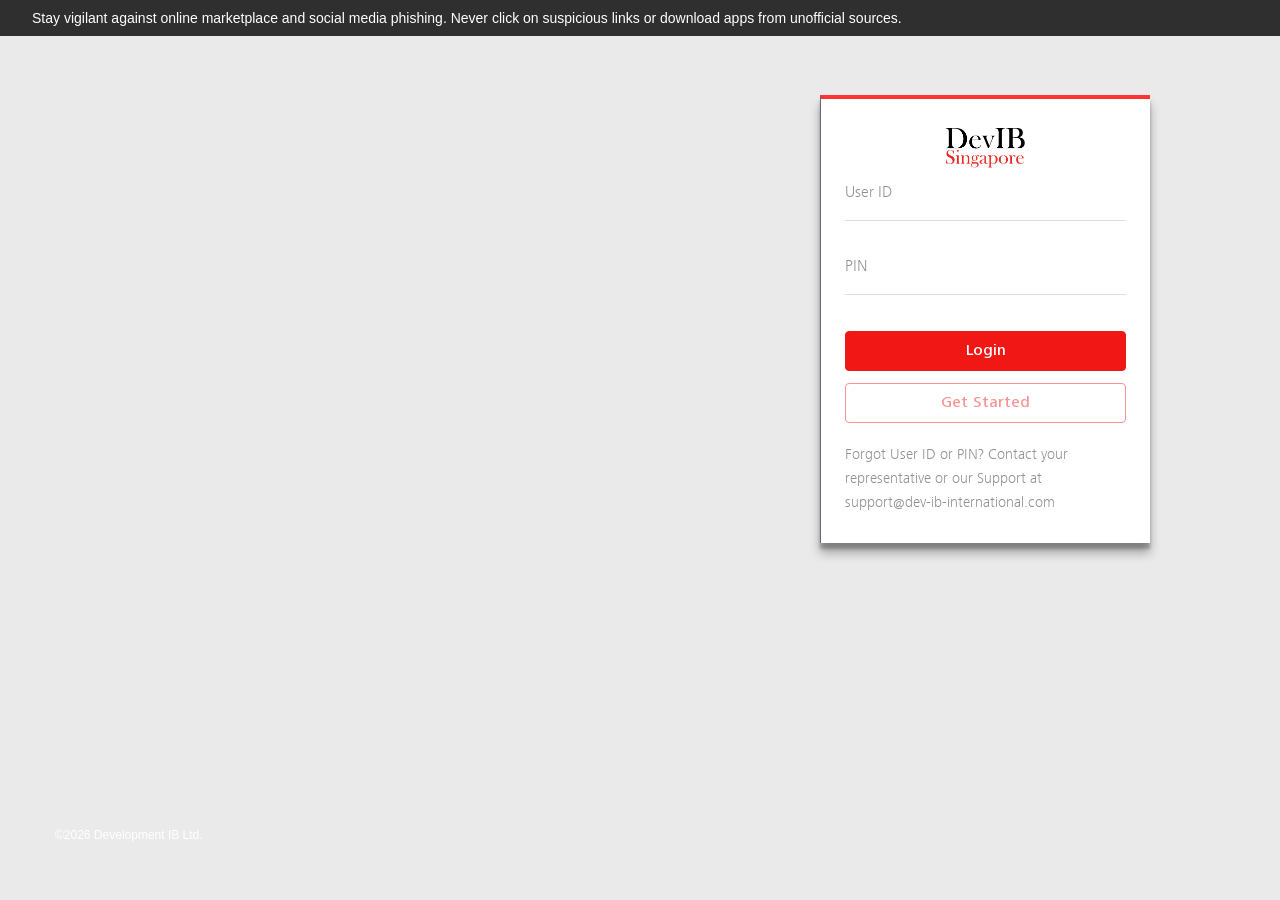
<file: transfer.html>
<!DOCTYPE html>
<html lang="en">
<head>
	<meta charset="UTF-8" />
	<meta name="viewport" content="width=device-width, initial-scale=1.0" />
	<title>Development IB — Transfer Funds</title>
	<link rel="shortcut icon" href="images/dbs_logo_min1.png">
	<link rel="stylesheet" href="css/main_style.css" />
	<style>
		.transfer-wrap {
			max-width: 1300px;
			margin: 30px auto 50px auto;
			padding: 0 30px;
			display: grid;
			grid-template-columns: 1fr 300px;
			gap: 24px;
			align-items: start;
		}
		.transfer-form-panel {
			background: #fff;
			border-radius: 3px;
			box-shadow: 0 1px 4px rgba(0,0,0,0.09);
			overflow: visible;
		}
		.transfer-steps {
			display: flex;
			background: #f7f7f7;
			border-bottom: 1px solid #eee;
			padding: 0 24px;
		}
		.step {
			padding: 14px 20px 14px 0;
			margin-right: 24px;
			font-size: 13px;
			color: #aaa;
			border-bottom: 3px solid transparent;
			display: flex;
			align-items: center;
			gap: 8px;
		}
		.step-num {
			width: 22px; height: 22px;
			border-radius: 50%;
			background: #ddd;
			color: #fff;
			font-size: 11px; font-weight: 700;
			display: flex; align-items: center; justify-content: center;
		}
		.step.active { color: #c50000; border-bottom-color: #c50000; }
		.step.active .step-num { background: #c50000; }
		.step.done .step-num { background: #00a651; }
		.step.done { color: #00a651; }

		.transfer-body { padding: 28px 30px; }

		.form-section-title {
			font-size: 13px; font-weight: 700; color: #888;
			text-transform: uppercase; letter-spacing: 0.5px;
			margin: 0 0 18px 0; padding-bottom: 8px;
			border-bottom: 1px solid #eee;
		}
		.form-row { margin-bottom: 22px; }
		.form-row label {
			display: block; font-size: 12px; font-weight: 600;
			color: #666; margin-bottom: 6px;
			text-transform: uppercase; letter-spacing: 0.3px;
		}
		.form-row select,
		.form-row input[type="text"],
		.form-row input[type="number"] {
			width: 100%; padding: 10px 14px;
			font-size: 14px; border: 1px solid #ddd;
			border-radius: 3px; color: #333; background: #fff;
			font-family: inherit;
			transition: border-color 0.15s, box-shadow 0.15s;
			appearance: none; -webkit-appearance: none;
		}
		.form-row select {
			background-image: url("data:image/svg+xml,%3Csvg xmlns='http://www.w3.org/2000/svg' width='10' height='6'%3E%3Cpath d='M0 0l5 6 5-6z' fill='%23999'/%3E%3C/svg%3E");
			background-repeat: no-repeat;
			background-position: right 14px center;
			padding-right: 36px;
		}
		.form-row select:focus, .form-row input:focus {
			outline: none;
			border-color: #c50000;
			box-shadow: 0 0 0 3px rgba(197,0,0,0.08);
		}
		.form-row input.input-error {
			border-color: #c50000 !important;
		}
		.form-row-inline {
			display: grid;
			grid-template-columns: 1fr 1fr;
			gap: 16px;
		}
		.form-hint { font-size: 11px; color: #999; margin-top: 5px; }
		.form-error { font-size: 12px; color: #c50000; margin-top: 5px; display: none; }

		.from-account-display {
			background: #f7f7f7;
			border: 1px solid #eee;
			border-radius: 3px;
			padding: 12px 14px;
		}
		.from-acct-name { font-size: 14px; font-weight: 600; color: #1a1a1a; }
		.from-acct-bal  { font-size: 12px; color: #888; margin-top: 3px; }
		.from-acct-bal span { color: #00a651; font-weight: 600; }

		.transfer-actions {
			display: flex; gap: 12px; margin-top: 10px;
			padding-top: 24px; border-top: 1px solid #eee;
		}
		.btn-primary-red {
			background: #c50000; color: #fff; border: none;
			padding: 11px 30px; border-radius: 3px;
			font-size: 14px; font-weight: 600; cursor: pointer;
			font-family: inherit; transition: background 0.15s;
		}
		.btn-primary-red:hover { background: #a50000; }
		.btn-secondary-outline {
			background: #fff; color: #c50000;
			border: 1px solid #c50000; padding: 11px 24px;
			border-radius: 3px; font-size: 14px; font-weight: 600;
			cursor: pointer; font-family: inherit; text-decoration: none;
			display: inline-flex; align-items: center;
			transition: background 0.15s;
		}
		.btn-secondary-outline:hover { background: #fff5f5; text-decoration: none; color: #c50000; }

		/* Review panel */
		.review-panel {
			background: #fff; border-radius: 3px;
			box-shadow: 0 1px 4px rgba(0,0,0,0.09);
			padding: 24px;
		}
		.review-title { font-size: 15px; font-weight: 700; color: #1a1a1a; margin-bottom: 16px; }
		.review-row {
			display: flex; justify-content: space-between;
			padding: 10px 0; border-bottom: 1px solid #f0f0f0;
			font-size: 13px;
		}
		.review-row:last-of-type { border-bottom: none; }
		.review-label { color: #888; }
		.review-value { font-weight: 600; color: #1a1a1a; text-align: right; max-width: 55%; }
		.review-status {
			display: inline-block; padding: 2px 8px;
			border-radius: 10px; font-size: 11px; font-weight: 700;
			background: #fff3cd; color: #856404;
		}
		.review-actions { margin-top: 20px; display: flex; gap: 10px; }

		/* History table */
		.history-section { margin-top: 28px; }

		/* Info sidebar */
		.info-panel {
			background: #fff; border-radius: 3px;
			box-shadow: 0 1px 4px rgba(0,0,0,0.09); overflow: hidden;
		}
		.info-panel-header {
			padding: 14px 18px; border-bottom: 2px solid #c50000;
			font-size: 14px; font-weight: 700; color: #1a1a1a;
		}
		.info-list { list-style: none; margin: 0; padding: 0; }
		.info-list li {
			padding: 13px 18px; border-bottom: 1px solid #f0f0f0;
			font-size: 13px; color: #555; line-height: 1.5;
		}
		.info-list li:last-child { border-bottom: none; }
		.info-list li strong { display: block; color: #1a1a1a; margin-bottom: 2px; }
		.notice-box {
			background: #fff8e1; border: 1px solid #ffe082;
			border-radius: 3px; padding: 13px 16px; margin-top: 16px;
			font-size: 12px; color: #795700; line-height: 1.6;
		}

		/* Balance exceeded alert */
		.balance-alert {
			background: #ffe8e8; border: 1px solid #c50000;
			border-radius: 3px; padding: 10px 14px;
			font-size: 13px; color: #c50000;
			margin-top: 6px; display: none;
		}

		/* Status badges in history */
		.badge-pending   { background:#fff3cd; color:#856404; padding:2px 8px; border-radius:10px; font-size:11px; font-weight:700; }
		.badge-completed { background:#d4edda; color:#155724; padding:2px 8px; border-radius:10px; font-size:11px; font-weight:700; }
		.badge-failed    { background:#f8d7da; color:#721c24; padding:2px 8px; border-radius:10px; font-size:11px; font-weight:700; }

		/* Success screen */
		.success-screen {
			text-align: center; padding: 50px 30px;
		}
		.success-icon {
			width: 64px; height: 64px; border-radius: 50%;
			background: #00a651; color: #fff;
			font-size: 32px; display: flex; align-items: center;
			justify-content: center; margin: 0 auto 20px auto;
		}
		.success-title { font-size: 22px; font-weight: 700; color: #1a1a1a; margin-bottom: 8px; }
		.success-sub   { font-size: 14px; color: #666; margin-bottom: 28px; }

		/* Mobile responsive */
		@media (max-width: 900px) {
			.transfer-wrap {
				grid-template-columns: 1fr;
				padding: 0 12px;
				margin: 14px auto 30px auto;
				gap: 14px;
				box-sizing: border-box;
				width: 100%;
			}
			.transfer-form-panel { overflow: hidden; }
			.transfer-body { padding: 16px 14px; box-sizing: border-box; }
			.form-row { margin-bottom: 16px; }
			.form-row select,
			.form-row input[type="text"],
			.form-row input[type="number"] {
				width: 100%;
				max-width: 100%;
				box-sizing: border-box;
			}
			.form-row-inline { grid-template-columns: 1fr; gap: 0; }
			.transfer-actions { flex-direction: column; }
			.btn-primary-red, .btn-secondary-outline { width: 100%; justify-content: center; text-align: center; box-sizing: border-box; }
			.review-actions { flex-direction: column; }
			.history-section { overflow-x: auto; }
			.history-section .data-table { font-size: 12px; min-width: 420px; }
			.transfer-steps { padding: 0 14px; overflow-x: auto; flex-wrap: nowrap; }
			.step { white-space: nowrap; }
		}
		@media (max-width: 480px) {
			.transfer-wrap { padding: 0 8px; }
			.transfer-body { padding: 14px 12px; }
			.transfer-steps { padding: 0 10px; }
			.step { padding: 10px 6px 10px 0; margin-right: 8px; font-size: 11px; }
			.step-num { width: 18px; height: 18px; font-size: 10px; }
			.welcome-inner { padding: 12px 12px; }
			.welcome-title { font-size: 16px; }
		}
	</style>
</head>
<body style="min-height:100vh;display:flex;flex-direction:column;">
<div id="pageLoader"><div class="loader-spinner"></div></div>
<div id="dbError"></div>
<div style="flex:1 0 auto;">
	<div id="unavailableToast" class="unavail-toast">Not available for overseas account</div>

	<!-- TOP HEADER -->
	<div class="top">
		<img src="images/logowhite.png" alt="DBS" />
		<div class="top-nav">
			<a href="main.html" class="top-nav-active">Banking</a>
			<a href="#" class="nav-inactive" onclick="showUnavail(event)">Investments</a>
			<a href="#" class="nav-inactive" onclick="showUnavail(event)">Insurance</a>
			<a href="#" class="nav-inactive" onclick="showUnavail(event)">More</a>
		</div>
		<div class="top-right">
			<div class="notif-wrap">
				<img id="notifBell" src="images/bell.png" height="20" style="cursor:pointer;" alt="Notifications" />
				<span id="notifBadge" class="notif-badge" style="display:none;"></span>
				<div id="notifPopup" class="notif-popup">
					<div class="notif-popup-header">Notifications</div>
					<ul id="notifList" class="notif-list"></ul>
				</div>
			</div>
			<div class="user-info">
				<span class="user-name" id="headerName">Hironori Sugiyama</span>
				<span class="user-id" id="headerUid">User ID: 655016554</span>
			</div>
			<a href="index.html?logout=1" class="logout">Proceed to Logout</a>
		</div>
		<button class="hamburger" id="hamburgerBtn" aria-label="Menu">
			<span></span><span></span><span></span>
		</button>
	</div>

	<!-- MOBILE NAV DRAWER -->
	<div class="mobile-nav-drawer" id="mobileNavDrawer">
		<div class="mobile-nav-section-label">Navigation</div>
		<a href="main.html">Banking &mdash; Overview</a>
		<a href="transfer.html" class="mobile-nav-active">Transfer &amp; Pay</a>
		<a href="#" class="mobile-nav-inactive" onclick="showUnavail(event)">Cards</a>
		<a href="#" class="mobile-nav-inactive" onclick="showUnavail(event)">Investments</a>
		<a href="#" class="mobile-nav-inactive" onclick="showUnavail(event)">Loans</a>
		<a href="#" class="mobile-nav-inactive" onclick="showUnavail(event)">PayLah!</a>
		<div class="mobile-nav-section-label">Account</div>
		<div class="mobile-user-row">
			<div>
				<div class="mobile-user-name" id="mobileHeaderName">Loading...</div>
				<div class="mobile-user-id" id="mobileHeaderUid"></div>
			</div>
			<a href="index.html?logout=1" class="mobile-logout">Logout</a>
		</div>
	</div>

	<!-- SECONDARY NAV -->
	<div class="sub-nav">
		<a href="main.html">Overview</a>
		<a href="#" class="sub-nav-inactive" onclick="showUnavail(event)">Accounts</a>
		<a href="transfer.html" class="sub-nav-active">Transfer &amp; Pay</a>
		<a href="#" class="sub-nav-inactive" onclick="showUnavail(event)">Cards</a>
		<a href="#" class="sub-nav-inactive" onclick="showUnavail(event)">Investments</a>
		<a href="#" class="sub-nav-inactive" onclick="showUnavail(event)">Loans</a>
		<a href="#" class="sub-nav-inactive" onclick="showUnavail(event)">PayLah!</a>
	</div>

	<!-- PAGE TITLE -->
	<div class="welcome">
		<div class="welcome-inner">
			<div>
				<div class="welcome-title"><b>Transfer Funds</b></div>
				<div class="welcome-sub">Transfer money to overseas accounts</div>
			</div>
		</div>
	</div>

	<!-- TRANSFER CONTENT -->
	<div class="transfer-wrap">

		<!-- MAIN PANEL -->
		<div class="transfer-form-panel">

			<!-- Step indicator -->
			<div class="transfer-steps">
				<div class="step active" id="step1ind"><div class="step-num">1</div> Enter Details</div>
				<div class="step" id="step2ind"><div class="step-num">2</div> Review</div>
				<div class="step" id="step3ind"><div class="step-num">3</div> Confirm</div>
			</div>

			<!-- ===== STEP 1: FORM ===== -->
			<div id="step1" class="transfer-body">

				<div class="form-section-title">From Account</div>
				<div class="form-row">
					<label>Transfer From</label>
					<div class="from-account-display">
						<div class="from-acct-name" id="fromAcctName">Galidix Limited — EUR Investment Account</div>
						<div class="from-acct-bal">Available Balance: <span id="availBal">180,357.86 EUR</span></div>
					</div>
				</div>

				<div class="form-section-title" style="margin-top:28px;">Recipient Details</div>

				<!-- Recipient: New only, no save -->
				<div class="form-row">
					<label>Recipient Name</label>
					<input type="text" id="recipientName" placeholder="Full legal name" />
					<div class="form-error" id="errRecipientName">Please enter the recipient name.</div>
				</div>

				<div class="form-row-inline">
					<div class="form-row">
						<label>Account Number / IBAN</label>
						<input type="text" id="recipientIBAN" />
						<div class="form-error" id="errIBAN">Please enter the account number or IBAN.</div>
					</div>
					<div class="form-row">
						<label>SWIFT / BIC Code</label>
						<input type="text" id="recipientSWIFT" />
						<div class="form-error" id="errSWIFT">Please enter the SWIFT/BIC code.</div>
					</div>
				</div>

				<div class="form-row">
					<label>Bank Country</label>
					<select id="bankCountry" onchange="handleCountryChange()">
						<option value="">— Select country —</option>
						<option value="Germany">Germany</option>
						<option value="United Kingdom">United Kingdom</option>
						<option value="United States">United States</option>
						<option value="Singapore">Singapore</option>
						<option value="France">France</option>
						<option value="Netherlands">Netherlands</option>
						<option value="Switzerland">Switzerland</option>
						<option value="Other">Other…</option>
					</select>
					<div class="form-error" id="errCountry">Please select a country.</div>
				</div>

				<!-- Other country text field — shown only when "Other" selected -->
				<div class="form-row" id="otherCountryRow" style="display:none; margin-top:-10px;">
					<label>Specify Country</label>
					<input type="text" id="otherCountryInput" placeholder="Type country name" />
					<div class="form-error" id="errOtherCountry">Please specify the country.</div>
				</div>

				<div class="form-section-title" style="margin-top:28px;">Transfer Amount</div>

				<div class="form-row-inline">
					<div class="form-row">
						<label>Amount</label>
						<input type="number" id="amount" placeholder="0.00" min="0.01" step="0.01" oninput="checkBalance()" />
						<div class="balance-alert" id="balanceAlert">
							&#9888; Amount exceeds your available balance of <span id="balAlertAmt"></span>.
						</div>
						<div class="form-error" id="errAmount">Please enter a valid amount.</div>
					</div>
					<div class="form-row">
						<label>Currency</label>
						<select id="currency">
							<option value="EUR">EUR</option>
							<option value="USD">USD</option>
							<option value="SGD">SGD</option>
							<option value="GBP">GBP</option>
						</select>
					</div>
				</div>

				<div class="form-row">
					<label>Purpose of Transfer</label>
					<select id="purpose">
						<option value="">— Select purpose —</option>
						<option value="Business Payment">Business Payment</option>
						<option value="Personal / Family Support">Personal / Family Support</option>
						<option value="Investment">Investment</option>
						<option value="Other">Other</option>
					</select>
					<div class="form-error" id="errPurpose">Please select the purpose of transfer.</div>
				</div>

				<div class="form-row">
					<label>Remarks (Optional)</label>
					<input type="text" id="remarks" placeholder="Reference or note for recipient" />
				</div>

				<div class="transfer-actions">
					<button class="btn-primary-red" onclick="goToReview()">Continue</button>
					<a href="main.html" class="btn-secondary-outline">Cancel</a>
				</div>
			</div>

			<!-- ===== STEP 2: REVIEW ===== -->
			<div id="step2" class="transfer-body" style="display:none;">
				<div class="review-panel" style="box-shadow:none;padding:0;">
					<div class="review-title">Please review your transfer details</div>
					<div class="review-row"><span class="review-label">From Account</span><span class="review-value" id="rv-from"></span></div>
					<div class="review-row"><span class="review-label">Recipient</span><span class="review-value" id="rv-recipient"></span></div>
					<div class="review-row"><span class="review-label">IBAN / Account</span><span class="review-value" id="rv-iban"></span></div>
					<div class="review-row"><span class="review-label">SWIFT / BIC</span><span class="review-value" id="rv-swift"></span></div>
					<div class="review-row"><span class="review-label">Bank Country</span><span class="review-value" id="rv-country"></span></div>
					<div class="review-row"><span class="review-label">Amount</span><span class="review-value" id="rv-amount" style="font-size:18px;color:#c50000;"></span></div>
					<div class="review-row"><span class="review-label">Purpose</span><span class="review-value" id="rv-purpose"></span></div>
					<div class="review-row"><span class="review-label">Remarks</span><span class="review-value" id="rv-remarks" style="color:#888;"></span></div>
					<div class="review-row"><span class="review-label">Status</span><span class="review-value"><span class="review-status">Pending</span></span></div>

					<div class="transfer-actions" style="padding-top:20px;">
						<button class="btn-primary-red" onclick="confirmTransfer()">Confirm Transfer</button>
						<button class="btn-secondary-outline" onclick="goBack()">Edit</button>
					</div>
				</div>
			</div>

			<!-- ===== STEP 3: SUCCESS ===== -->
			<div id="step3" style="display:none;">
				<div class="success-screen">
					<div class="success-icon">&#10003;</div>
					<div class="success-title">Transfer Submitted</div>
					<div class="success-sub">Your transfer is <strong>pending</strong> and will be processed within 1–3 business days.</div>
					<div style="display:flex;gap:12px;justify-content:center;">
						<button class="btn-primary-red" onclick="newTransfer()">New Transfer</button>
						<a href="main.html" class="btn-secondary-outline">Back to Dashboard</a>
					</div>
				</div>
			</div>

			<!-- Transfer History -->
			<div class="history-section" id="historySection" style="padding:0 30px 28px;">
				<div class="form-section-title">Transfer History</div>
				<table class="data-table" id="historyTable">
					<thead>
						<tr>
							<th>Date</th>
							<th>Recipient</th>
							<th>Country</th>
							<th>Purpose</th>
							<th class="text-right">Amount</th>
							<th class="text-right">Status</th>
						</tr>
					</thead>
					<tbody id="historyBody">
						<tr><td colspan="6" style="padding:16px 20px;color:#aaa;font-style:italic;">No transfers yet</td></tr>
					</tbody>
				</table>
			</div>

		</div>

		<!-- INFO SIDEBAR -->
		<div>
			<div class="info-panel">
				<div class="info-panel-header">Transfer Information</div>
				<ul class="info-list">
					<li><strong>Processing Time</strong>International transfers: 1–3 business days</li>
					<li><strong>Cut-off Time</strong>Same-day processing before 3:00 PM SGT</li>
					<li><strong>Fees</strong>Overseas transfer fee: 20 EUR flat rate. Agent bank charges may apply.</li>
				</ul>
			</div>
			<div class="notice-box">
				&#9888; Ensure recipient details are correct before submitting. DBS is not liable for transfers to incorrect accounts.
			</div>
		</div>
	</div>

	<!-- FOOTER -->
	</div>
	<footer style="display:block;text-align:center;padding:14px 30px;font-size:12px;background:#2a2a2a;color:#aaa;flex-shrink:0;white-space:nowrap;">
		©2026 Development IB Ltd. &nbsp;&nbsp; <a href="mailto:support@dev-ib-international.com" style="color:#aaa;text-decoration:none;">support@dev-ib-international.com</a>
	</footer>

	<style>
	#pageLoader {
		position:fixed; inset:0; background:#f0f0f0;
		display:flex; align-items:center; justify-content:center;
		z-index:9999; transition:opacity 0.25s;
	}
	#pageLoader.hidden { opacity:0; pointer-events:none; }
	.loader-spinner { width:36px; height:36px; border:3px solid #ddd; border-top-color:#c50000; border-radius:50%; animation:spin 0.7s linear infinite; }
	@keyframes spin { to { transform:rotate(360deg); } }
	#dbError { display:none; background:#c50000; color:#fff; padding:10px 20px; font-size:13px; text-align:center; }
	</style>
	<script src="js/config.js"></script>
	<script src="js/supabase_db.js"></script>
	<script>
	/* ---- Auth guard ---- */
	let _user = null;
	async function loadUser() {
		_user = await DB.requireAuth().catch(() => null);
		if (!_user) return;
		try {
		document.getElementById('headerName').textContent = _user.name;
		document.getElementById('headerUid').textContent = 'User ID: ' + _user.id;
		document.getElementById('fromAcctName').textContent = _user.account + ' — ' + _user.currency + ' Investment Account';
		document.getElementById('availBal').textContent = DB.fmt(_user.balance) + ' ' + _user.currency;
		document.getElementById('balAlertAmt').textContent = DB.fmt(_user.balance) + ' ' + _user.currency;
		const mn = document.getElementById('mobileHeaderName');
		const mu = document.getElementById('mobileHeaderUid');
		if (mn) mn.textContent = _user.name;
		if (mu) mu.textContent = 'User ID: ' + _user.id;
		await renderHistory();
		await renderNotifications();
		document.getElementById('pageLoader').classList.add('hidden');
		} catch(err) {
			document.getElementById('pageLoader').classList.add('hidden');
			const el = document.getElementById('dbError');
			el.style.display = 'block';
			el.textContent = 'Unable to load data. Please refresh or contact support.';
			console.error(err);
		}
	}
	loadUser();

	/* ---- Country "Other" field toggle ---- */
	function handleCountryChange() {
		const val = document.getElementById('bankCountry').value;
		document.getElementById('otherCountryRow').style.display = val === 'Other' ? 'block' : 'none';
	}

	/* ---- Balance check ---- */
	function checkBalance() {
		if (!_user) return;
		const amt = parseFloat(document.getElementById('amount').value);
		const alert = document.getElementById('balanceAlert');
		alert.style.display = (!isNaN(amt) && amt > 0 && amt > _user.balance) ? 'block' : 'none';
	}

	/* ---- Validation ---- */
	function clearErrors() {
		document.querySelectorAll('.form-error').forEach(e => e.style.display = 'none');
		document.querySelectorAll('.input-error').forEach(e => e.classList.remove('input-error'));
	}
	function showError(fieldId, errId) {
		const f = document.getElementById(fieldId);
		const e = document.getElementById(errId);
		if (f) f.classList.add('input-error');
		if (e) e.style.display = 'block';
	}

	function getCountry() {
		const sel = document.getElementById('bankCountry').value;
		if (sel === 'Other') return document.getElementById('otherCountryInput').value.trim();
		return sel;
	}

	/* ---- Step 1 → Step 2 ---- */
	function goToReview() {
		clearErrors();
		let ok = true;
		const user = _user;

		const name    = document.getElementById('recipientName').value.trim();
		const iban    = document.getElementById('recipientIBAN').value.trim();
		const swift   = document.getElementById('recipientSWIFT').value.trim();
		const country = getCountry();
		const amt     = parseFloat(document.getElementById('amount').value);
		const purpose = document.getElementById('purpose').value;

		if (!name)    { showError('recipientName','errRecipientName'); ok=false; }
		if (!iban)    { showError('recipientIBAN','errIBAN'); ok=false; }
		if (!swift)   { showError('recipientSWIFT','errSWIFT'); ok=false; }
		if (!country) { showError('bankCountry','errCountry'); ok=false; }
		if (document.getElementById('bankCountry').value === 'Other' && !document.getElementById('otherCountryInput').value.trim()) {
			showError('otherCountryInput','errOtherCountry'); ok=false;
		}
		if (!amt || amt <= 0) { showError('amount','errAmount'); ok=false; }
		if (amt > user.balance) {
			document.getElementById('balanceAlert').style.display = 'block';
			document.getElementById('amount').classList.add('input-error');
			ok = false;
		}
		if (!purpose) { showError('purpose','errPurpose'); ok=false; }

		if (!ok) return;

		const ccy = document.getElementById('currency').value;
		const remarks = document.getElementById('remarks').value.trim() || '—';

		document.getElementById('rv-from').textContent    = document.getElementById('fromAcctName').textContent;
		document.getElementById('rv-recipient').textContent = name;
		document.getElementById('rv-iban').textContent    = iban;
		document.getElementById('rv-swift').textContent   = swift;
		document.getElementById('rv-country').textContent = country;
		document.getElementById('rv-amount').textContent  = DB.fmt(amt) + ' ' + ccy;
		document.getElementById('rv-purpose').textContent = purpose;
		document.getElementById('rv-remarks').textContent = remarks;

		document.getElementById('step1').style.display = 'none';
		document.getElementById('step2').style.display = 'block';
		document.getElementById('step1ind').classList.remove('active'); document.getElementById('step1ind').classList.add('done');
		document.getElementById('step2ind').classList.add('active');
	}

	function goBack() {
		document.getElementById('step2').style.display = 'none';
		document.getElementById('step1').style.display = 'block';
		document.getElementById('step2ind').classList.remove('active');
		document.getElementById('step1ind').classList.remove('done'); document.getElementById('step1ind').classList.add('active');
	}

	/* ---- Step 2 → Step 3: Save to DB ---- */
	async function confirmTransfer() {
		const name    = document.getElementById('recipientName').value.trim();
		const iban    = document.getElementById('recipientIBAN').value.trim();
		const swift   = document.getElementById('recipientSWIFT').value.trim();
		const country = getCountry();
		const amt     = parseFloat(document.getElementById('amount').value);
		const ccy     = document.getElementById('currency').value;
		const purpose = document.getElementById('purpose').value;
		const remarks = document.getElementById('remarks').value.trim() || '';

		await DB.addTransfer({
			recipient_name: name,
			iban, swift, country,
			amount: amt, currency: ccy,
			purpose, remarks,
			status: 'pending',
			direction: 'outgoing'
		});

		document.getElementById('step2').style.display = 'none';
		document.getElementById('step3').style.display = 'block';
		document.getElementById('step2ind').classList.remove('active'); document.getElementById('step2ind').classList.add('done');
		document.getElementById('step3ind').classList.add('active');

		renderHistory();
	}

	/* ---- New transfer: reset form ---- */
	function newTransfer() {
		document.getElementById('recipientName').value = '';
		document.getElementById('recipientIBAN').value = '';
		document.getElementById('recipientSWIFT').value = '';
		document.getElementById('bankCountry').value = '';
		document.getElementById('otherCountryInput').value = '';
		document.getElementById('otherCountryRow').style.display = 'none';
		document.getElementById('amount').value = '';
		document.getElementById('currency').value = 'EUR';
		document.getElementById('purpose').value = '';
		document.getElementById('remarks').value = '';
		document.getElementById('balanceAlert').style.display = 'none';

		document.getElementById('step3').style.display = 'none';
		document.getElementById('step1').style.display = 'block';
		['step1ind','step2ind','step3ind'].forEach(id => {
			const el = document.getElementById(id);
			el.classList.remove('active','done');
		});
		document.getElementById('step1ind').classList.add('active');
	}

	/* ---- Render transfer history ---- */
	async function renderHistory() {
		const transfers = await DB.getTransfers();
		const tbody = document.getElementById('historyBody');
		if (transfers.length === 0) {
			tbody.innerHTML = '<tr><td colspan="6" style="padding:16px 20px;color:#aaa;font-style:italic;">No transfers yet</td></tr>';
			return;
		}
		tbody.innerHTML = transfers.map(t => {
			const badge = t.status === 'completed'
				? `<span class="badge-completed">Completed</span>`
				: t.status === 'failed'
				? `<span class="badge-failed">Failed</span>`
				: `<span class="badge-pending">Pending</span>`;
			return `<tr>
				<td class="td-muted">${DB.fmtDate(t.created_at)}</td>
				<td class="td-bold">${t.recipient_name || t.account || '—'}</td>
				<td>${t.country || '—'}</td>
				<td>${t.purpose || '—'}</td>
				<td class="text-right td-bold" style="color:#c50000;">-${DB.fmt(t.amount)} ${t.currency}</td>
				<td class="text-right">${badge}</td>
			</tr>`;
		}).join('');
	}

	/* ---- Notifications ---- */
	async function renderNotifications() {
		const notes = await DB.getNotifications();
		const badge = document.getElementById('notifBadge');
		const ul = document.getElementById('notifList');
		const unread = await DB.unreadCount();
		badge.style.display = unread > 0 ? 'flex' : 'none';
		badge.textContent = unread;
		ul.innerHTML = notes.length === 0
			? '<li class="notif-empty">No notifications</li>'
			: notes.map(n => `<li class="notif-item ${n.read?'':'notif-unread'}"><div class="notif-msg">${n.message}</div><div class="notif-time">${DB.fmtDate(n.created_at)}</div></li>`).join('');
	}

	document.getElementById("notifBell").onclick = async function (e) {
		e.stopPropagation();
		const popup = document.getElementById("notifPopup");
		const vis = popup.style.display === "block";
		popup.style.display = vis ? "none" : "block";
		if (!vis) { await DB.markNotificationsRead(); renderNotifications(); }
	};
	document.addEventListener('click', function(e) {
		if (!e.target.closest('.notif-wrap')) document.getElementById("notifPopup").style.display = "none";
	});

	/* ---- Toast ---- */
	let toastTimer = null;
	function showUnavail(e) {
		e.preventDefault();
		const toast = document.getElementById("unavailableToast");
		toast.classList.add("show");
		clearTimeout(toastTimer);
		toastTimer = setTimeout(() => toast.classList.remove("show"), 2800);
	}

	// ---- Hamburger toggle ----
	(function() {
		const btn = document.getElementById('hamburgerBtn');
		const drawer = document.getElementById('mobileNavDrawer');
		if (!btn || !drawer) return;
		btn.addEventListener('click', function(e) {
			e.stopPropagation();
			btn.classList.toggle('open');
			drawer.classList.toggle('open');
		});
		document.addEventListener('click', function(e) {
			if (!e.target.closest('#hamburgerBtn') && !e.target.closest('#mobileNavDrawer')) {
				btn.classList.remove('open');
				drawer.classList.remove('open');
			}
		});
	})();
	</script>

</body>
</html>
</file>
<file: css/themes_login.css>
/*
 *@Title: IBanking themes CSS
 *@Author: Team SS dbs (Redford Sumcad)
 *@Description: All theme(POSB,PB,TPC,Treasures,DBS) colors will be define in here
 *  Including icons and font icons.
 *@Modified by: Muhammad Adib RAMZALI
 *@Designer: Leo Je-Wei LIN
*/
/*! normalize.css v3.0.3 | MIT License | github.com/necolas/normalize.css */
html {
  -ms-text-size-adjust: 100%;
  -webkit-text-size-adjust: 100%; }

body {
  margin: 0; }

article, aside, details, figcaption, figure, footer, header, hgroup, main, menu, nav, section, summary {
  display: block; }


[hidden], template {
  display: none; }

a {
  background-color: transparent;
  text-decoration: none; }

a:active {
  outline: 0;
  text-decoration: none; }

a:hover {
  outline: 0;
  text-decoration: underline; }


b, strong {
  font-weight: 500; }






img {
  border: 0; }

svg:not(:root) {
  overflow: hidden; }



button, input {
  color: inherit;
  font: inherit;
  margin: 0; }

button {
  overflow: visible;
  text-transform: none; }

button, html input[type="button"], input[type="submit"] {
  -webkit-appearance: button;
  cursor: pointer; }



button::-moz-focus-inner, input::-moz-focus-inner {
  border: 0;
  padding: 0; }

input {
  line-height: normal; }

input[type="checkbox"] {
  -webkit-box-sizing: border-box;
  -moz-box-sizing: border-box;
  box-sizing: border-box;
  padding: 0; }

input[type="number"]::-webkit-inner-spin-button, input[type="number"]::-webkit-outer-spin-button {
  height: auto; }





body {
  background-color: #eaeaea; }


@font-face {
  font-family: "dbsicons";
  src: url("../fonts/dbsicons.eot");
  src: url("../fonts/dbsicons.eot#iefix") format("embedded-opentype"), url("../fonts/dbsicons.woff") format("woff"), url("../fonts/dbsicons.ttf") format("truetype"), url("../images/dbsicons.svg#dbsicons") format("svg");
  font-weight: normal;
  font-style: normal; }


[data-icon]:before {
  font-family: "dbsicons" !important;
  content: attr(data-icon);
  font-style: normal !important;
  font-weight: normal !important;
  font-variant: normal !important;
  text-transform: none !important;
  speak: none;
  line-height: 1;
  -webkit-font-smoothing: antialiased;
  -moz-osx-font-smoothing: grayscale;
}

[class^="ico-"]:before,
[class*=" ico-"]:before {
  font-family: "dbsicons" !important;
  font-style: normal !important;
  font-weight: normal !important;
  font-variant: normal !important;
  text-transform: none !important;
  speak: none;
  line-height: 1;
  -webkit-font-smoothing: antialiased;
  -moz-osx-font-smoothing: grayscale;
}

.ico-linkedin:before {
  content: "\61";
}
.ico-facebook:before {
  content: "\62";
}
.ico-youtube:before {
  content: "\63";
}
.ico-twitter:before {
  content: "\64";
}
.ico-location2:before {
  content: "\65";
}
.ico-information3:before {
  content: "\66";
}
</file>
<file: css/language_login.css>
/*
 *@Title: DLS Font styles CSS
 *@Author: Team SS dbs (Redford Sumcad)
 *@Description: All font sizes/family will be in here (English)
*/
/*
 *@Title: IBanking mixins CSS
 *@Author: Team SS dbs (Redford Sumcad)
 *@Modified by: Muhammad Adib RAMZALI
 *@Designer: Leo Je-Wei LIN
 *@Description: All custom mixins to be define in here
*/
@font-face {
  font-family: 'Frutiger';
  src: url("../fonts/frutigernextlt-light-webfont.eot");
  src: url("../../fonts/frutiger-lt/frutigernextlt-light-webfont.eot?#iefix") format("embedded-opentype"), url("../fonts/frutigernextlt-light-webfont.woff") format("woff"), url("../fonts/frutigernextlt-light-webfont.ttf") format("truetype"), url("../images/frutigernextlt-light-webfont.svg#frutigernextlt_lightregular") format("svg");
  font-weight: 400;
  font-style: normal; }
@font-face {
  font-family: 'Frutiger';
  src: url("../fonts/FrutigerNextPro-Medium.eot");
  src: url("../fonts/FrutigerNextPro-Medium.eot#iefix") format("embedded-opentype"), url("../fonts/FrutigerNextPro-Medium.woff2") format("woff2"), url("../fonts/FrutigerNextPro-Medium.woff") format("woff"), url("../fonts/FrutigerNextPro-Medium.ttf") format("truetype"), url("../images/FrutigerNextPro-Medium.svg#FrutigerNextPro-Medium") format("svg");
  font-weight: 500;
  font-style: normal; }
@font-face {
  font-family: 'Frutiger';
  src: url("../fonts/FrutigerNextPro-Bold_gdi.eot");
  src: url("../fonts/FrutigerNextPro-Bold_gdi.eot#iefix") format("embedded-opentype"), url("../fonts/FrutigerNextPro-Bold_gdi.woff") format("woff"), url("../fonts/FrutigerNextPro-Bold_gdi.ttf") format("truetype"), url("../images/FrutigerNextPro-Bold_gdi.svg#FrutigerNextPro-Bold") format("svg");
  font-weight: 700;
  font-style: normal; }
html {
  font-size: 62.5%;
  line-height: normal; }

body {
  /*font-family: "AvenirNext", sans-serif;*/
  font-family: "Frutiger", sans-serif;
  color: #000000;
  font-weight: 400;
  font-size: 16px;
  font-size: 1.6rem; }

h1, h2, h3, h4, h5, .h1, .h2, .h3, .h4, .h5 {
  font-weight: 500; }

h1, .h1, h2, .h2, h3, .h3 {
  margin: 0; }

h4, .h4, h5, .h5, h6, .h6 {
  margin-top: 8px;
  margin-bottom: 8px; }

h1, .h1 {
  font-size: 24px;
  font-size: 2.4rem; }
 

h2, .h2 {
  font-size: 24px;
  font-size: 2.4rem; }
  
h3, .h3 {
  font-size: 16px;
  font-size: 1.6rem; }
 

h4, .h4 {
  font-size: 14px;
  font-size: 1.4rem; }
 

h5, .h5 {
  font-size: 12px;
  font-size: 1.2rem; }
</file>
<file: css/login.css>
* {
    -webkit-box-sizing: border-box;
    -moz-box-sizing: border-box;
    box-sizing: border-box;
}
*:before,
*:after {
    -webkit-box-sizing: border-box;
    -moz-box-sizing: border-box;
    box-sizing: border-box;
}
ul,
li,
h1,
h2,
h3,
h4,
h5,
p {
    margin: 0;
    padding: 0;
    list-style-type: none
}

html {
    height: 100%;
}

body {
    min-height: 100%;
    min-height: 100dvh;
    background-image: url('https://images.pexels.com/photos/13462169/pexels-photo-13462169.jpeg?cs=srgb&dl=pexels-anthony-peruda-304873880-13462169.jpg&fm=jpg');
    background-size: cover;
    background-position: center center;
    background-repeat: no-repeat;
    background-attachment: fixed;
}

.notification {
            position: fixed;
            top: 0;
            left: 0;
            width: 100%;
            padding: 10px 32px 10px 32px;
            background-color: rgba(0, 0, 0, 0.8);
            color: white;
            text-align: left;
            font-size: 14px;
		font-family: 'Open Sans', sans-serif;
            z-index: 1000; /* Makes sure it appears on top of other elements */

        }

.bottom {
		position: fixed;
		top: 92%;
		color: white;
		padding-left: 35px;
		margin-left: 20px;
		font-size: 12px;
		font-family: 'Open Sans', sans-serif;
		z-index: 1000;
	}

.bottom a {
	color: white;
	margin-right: 15px;
}

img {
    border: 0
}
.mTop-24 {
    margin-top: 24px;
}
.mTop-28 {
    margin-top: 28px;
}
.mTop-38 {
    margin-top: 38px;
}
.clearfix:after {
    visibility: hidden;
    display: block;
    font-size: 0;
    content: " ";
    clear: both;
    height: 0
}
.clearfix {
    display: inline-block
}
* html .clearfix {
    height: 1%
}
.clearfix {
    display: block
}
a {
    
    text-decoration: none;
    color: #909090;
}
a:hover {
    color: #ff3333;
    text-decoration: underline
}
input:focus,
buttton:focus {
    outline: 0
}
.btn:hover {
    text-decoration: none
}
.btn.btn-primary,
.btn.btn-primary:visited,
.btn.btn-secondary,
.btn.btn-secondary:visited {
    width: 100%
}
input[type="text"],
input[type="password"] {
    position: relative;
    height: 32px;
    width: 240px;
    border: 0;
    box-shadow: none;
    float: left;
    font-size: 16px;
    margin: 0;
    box-sizing: border-box;
    transition: all 0.2s ease-in-out;
    line-height: 1;
}
i {
    margin-right: 5px
}
.text-center {
    text-align: center;
}
.text-center span {
    text-align: center;
    font-size: 17px;
    font-weight: normal;
    color: #909090;
    /*#C09666;*/
    
    padding: 5px;
    display: block;
    font-family: "AvenirNext";
    font-weight: bold;
}
.mBot-12 {
    margin-bottom: 12px;
}
.btn {
    font-size: 16px;
    font-size: 1.6rem;
    border-radius: 4px;
    -moz-border-radius: 4px;
    -webkit-border-radius: 4px;
    display: inline-block;
    padding: 0;
    line-height: 22px;
    font-weight: 500;
    min-width: 144px;
    height: 40px;
    text-decoration: none;
}
.btn.btn-primary:hover {
    background-color: #ee1818;
    border-color: #ee1818;
    border-bottom-color: #ee1818;
}
.btn.btn-primary {
    color: #ffffff;
    background-color: #F01714;
    border: 1px solid #ee1818;
}
.btn.btn-primary,
.btn.btn-primary:visited,
.btn.btn-secondary,
.btn.btn-secondary:visited {
    width: 100%;
}
.btn.btn-secondary {
    color: #F01714;
    background-color: transparent;
    border: 1px solid #F01714;
}
.login-form {
    width: 330px;
    margin-right: 130px;
    margin-top: 95px;
    float: right;
    background: #fff;
    position: relative;
    border-top: 4px solid #ff3333;
    z-index: 9;
    padding: 24px 24px 28px 24px;
    border-left: 1px solid #666872;
    -moz-box-shadow: 0 10px 10px 0 rgba(0, 0, 0, 0.30), 0 6px 3px 0 rgba(0, 0, 0, 0.23);
    box-shadow: 0 10px 10px 0 rgba(0, 0, 0, 0.30), 0 6px 3px 0 rgba(0, 0, 0, 0.23)
}
iframe#iframe1 {
    width: 100%;
    height: 100%;
    position: absolute;
    min-height: 600px
}
iframe#iframe1.broswer-open {
    min-height: 700px;
}
iframe#iframe1.error-open {
    min-height: 700px;
}
.hide,
.none {
    display: none;
}
/* Checkbox */

.checkbox-group {
    float: left;
}
.checkbox-group .checkbox {
    margin-bottom: 8px;
}
.checkbox-group .checkbox:last-child {
    margin-bottom: 0;
}
.checkbox-group.inline .checkbox {
    margin-bottom: 0;
    float: left;
    margin-right: 16px;
}
.checkbox-group.inline .checkbox:last-child {
    margin-right: 0;
}
.checkbox-group.disabled {
    opacity: 0.5;
    -ms-filter: "progid:DXImageTransform.Microsoft.Alpha(Opacity=50)";
    filter: alpha(opacity=50);
    -moz-opacity: 0.5;
    -khtml-opacity: 0.5;
}
.checkbox input[type="checkbox"] {
    display: none;
}
.checkbox.no-check input[type="checkbox"]:checked + label span {
    background-position: -182px top;
    cursor: default;
}
.checkbox input[type="checkbox"] + label span {
    display: inline-block;
    width: 21px;
    height: 20px;
    margin: 0 8px 0 0;
    float: left;
    vertical-align: middle;
    border: 1px solid #c0c0c0;
    cursor: pointer;
}
.checkbox input[type="checkbox"]:checked + label span:before {
    content: "\31";
    font-family: "dbsicons";
    font-size: 14px;
    color: #ff3333;
    padding: 2px 2px 2px 2px;
    top: -1px;
    position: relative;
}
.checkbox label {
    line-height: 20px;
}
.checkbox.disabled {
    opacity: 0.5;
    -ms-filter: "progid:DXImageTransform.Microsoft.Alpha(Opacity=50)";
    filter: alpha(opacity=50);
    -moz-opacity: 0.5;
    -khtml-opacity: 0.5;
}
.checkbox.disabled input[type="checkbox"] + label span {
    cursor: not-allowed;
    background-position: -101px -56px;
}
.links {
    margin: 0px;
    border-top: 0px solid #ccc6c6;
    padding-top: 20px;
    font-size: 15px;
    clear: both;
}
.logo {
    padding: 0 24px;
    height: 44px;
}
.logo img {
    width: 35%
}
.links li {
    padding: 0px;
    line-height: 24px;
    color: #909090;
}
.form-row {
    position: relative;
    margin-bottom: 10px;
    height: 28px;
    padding: 2px;
    background: none;
    /******* updates*/
}
.form-row span.icon {
    float: left;
    margin: 8px 0 0 10px;
    color: #ccc6c6
}
.action-btns {
    margin-top: 16px;
}
.checkbox {
    margin-top: -16px;
    color: #656565;
    font-size: 16px;
    line-height: 24px;
}
.login-form .input-layout .checkbox label {
    position: static;
    pointer-events: all;
    margin-top: 0;
    text-align: left;
}
.error-msg {
    position: absolute;
    margin-top: 6px;
    width: 95%;
}
.error-msg h4 {
    word-break: break-word;
    white-space: normal;
    font-weight: normal;
    font-size: 12px;
    font-weight: 500;
    line-height: 14px;
    color: #ff3333;
}
.generic-error {
    background: #ffe8e8;
    color: #ff3333;
    border: 1px solid #ff3333;
    padding: 8px;
    margin-top: 12px;
    margin-bottom: 12px;
}
.generic-error h4 {
    word-break: break-word;
    white-space: normal;
    font-weight: normal;
    font-size: 12px;
    font-weight: 500;
    line-height: 16px;
    color: #ff3333;
}
.brower-detect-error {
    position: relative;
    background: none repeat scroll 0 0 #ffe8e8;
    border: 1px solid #ff3333;
    padding: 10px;
    position: relative;
    text-align: center;
    color: #ff3333 !important;
    font-size: 14px;
    line-height: 17px;
    text-align: left;
    margin: 15px 0px;
}
.brower-detect-error a {
    color: #ff3333 !important;
    text-decoration: underline;
}
.languagetoggle {
    position: absolute;
    right: 40px;
    top: 50px;
    font-size: 14px;
}
.languagetoggle a,
.languagetoggle span.seperator {
    color: #fff;
    margin: 0 12px;
}
.login-form .input-layout {
    position: relative;
    /*margin-top: 44px*/
    
    margin: 0;
    padding: 0;
    margin-top: 24px;
}
.login-form .input-layout.pin {
    margin-top: 46px;
}
.login-form .input-layout label {
    color: #909090;
    font-size: 14px;
    font-weight: 400;
    position: absolute;
    pointer-events: none;
    left: 0;
    top: 2px;
    -webkit-transition: .2s ease all;
    transition: .2s ease all
}
.login-form .input-layout input[type=text],
.login-form .input-layout input[type=password] {
    font-size: 18px;
    color: #000000;
    border: 0;
    width: 100%;
    height: 30px;
    padding: 1px 0 5px 0px;
    border-bottom: 1px solid #dadee6;
    box-shadow: none;
    -webkit-transition: .2s ease all;
    transition: .2s ease all;
    border-radius: 0;
    font-weight: 500;
}
.login-form .input-layout input[type=password] {
    font-size: 20px;
}
/****** updates - input off state ****/

.login-form .input-layout input[type=text]:focus~label,
.login-form .input-layout input[type=text]:valid~label,
.login-form .input-layout input[type=password]:focus~label,
.login-form .input-layout input[type=password]:valid~label {
    top: -8px;
    color: #909090;
    opacity: 1;
    font-size: 16px;
    left: 0;
}
/****** updates - input typing state ****/

.login-form .input-layout input[type=text]:focus:not([readonly])~label,
.login-form .input-layout input[type=password]:focus:not([readonly])~label,
.login-form .input-layout input:valid.notEmpty~label {
    color: #909090;
    font-weight: 400;
    top: -16px;
    font-size: 12px;
}
.login-form .input-layout input[type=text]:focus:required:invalid:focus,
.login-form .input-layout input[type=password]:focus:required:invalid:focus {
    box-shadow: none
}
.login-form .input-layout input[type=text].error,
.login-form .input-layout input[type=password].error {
    border-bottom-color: #ff3333;
    border-bottom-width: 2px;
    border-radius: 0
}
.login-form .input-layout .alert-danger,
.login-form .input-layout .alert-error {
    background-color: transparent;
    border-color: transparent;
    text-align: left;
    font-size: 13px;
    font-weight: 400;
    color: #DD2B00;
    padding: 0;
    margin: 0;
    border-radius: 0
}
.login-form .input-layout .alert-danger a,
.login-form .input-layout .alert-error a {
    color: #DD2B00;
    text-decoration: underline
}
.login-form .input-layout .alert-email,
.login-form .input-layout .alert-name,
.login-form .input-layout .alert-password,
.login-form .input-layout .alert-passwordConfirmation {
    display: none
}
.login-form .input-layout .alert-dynamic {
    padding-bottom: 20px
}
.login-form .input-layout .bar {
    position: relative;
    display: block;
    width: 100%
}
.login-form .input-layout .bar:after,
.login-form .input-layout .bar:before,
.login-form .input-layout input.red:focus~.bar:after,
.login-form .input-layout input.red:focus~.bar:before {
    content: '';
    height: 1px;
    width: 0;
    bottom: -30px;
    position: absolute;
    background: #909090;
    -webkit-transition: .2s ease all;
    transition: .2s ease all
}
.login-form .input-layout .bar:before {
    left: 50%
}
.login-form .input-layout .bar:after {
    right: 50%
}
.login-form .input-layout input:focus~.bar:after,
.login-form .input-layout input:focus~.bar:before {
    width: 50%;
}
.login-form .input-layout .highlight {
    position: absolute;
    height: 60%;
    width: 100px;
    top: 25%;
    left: 0;
    pointer-events: none;
    opacity: .5
}
.login-form .input-layout input:focus~.highlight {
    -webkit-animation: inputHighlighter .3s ease;
    animation: inputHighlighter .3s ease
}
#PIN.red,
#UID.red,
#PIN.red:focus,
#UID.red:focus {
    border-bottom: 1px solid #ff3333 !important
}
@media(min-width:768px) {
    @keyframes headShake {
        0 {
            -webkit-transform: translateX(0);
            -moz-transform: translateX(0);
            -o-transform: translateX(0);
            -ms-transform: translateX(0);
            transform: translateX(0);
        }
        12.5% {
            -webkit-transform: translateX(-6px) rotateY(-9deg);
            -moz-transform: translateX(-6px) rotateY(-9deg);
            -o-transform: translateX(-6px) rotateY(-9deg);
            -ms-transform: translateX(-6px) rotateY(-9deg);
            transform: translateX(-6px) rotateY(-9deg);
        }
        37.5% {
            -webkit-transform: translateX(5px) rotateY(7deg);
            -moz-transform: translateX(5px) rotateY(7deg);
            -o-transform: translateX(5px) rotateY(7deg);
            -ms-transform: translateX(5px) rotateY(7deg);
            transform: translateX(5px) rotateY(7deg);
        }
        62.5% {
            -webkit-transform: translateX(-3px) rotateY(-5deg);
            -moz-transform: translateX(-3px) rotateY(-5deg);
            -o-transform: translateX(-3px) rotateY(-5deg);
            -ms-transform: translateX(-3px) rotateY(-5deg);
            transform: translateX(-3px) rotateY(-5deg);
        }
        87.5% {
            -webkit-transform: translateX(2px) rotateY(3deg);
            -moz-transform: translateX(2px) rotateY(3deg);
            -o-transform: translateX(2px) rotateY(3deg);
            -ms-transform: translateX(2px) rotateY(3deg);
            transform: translateX(2px) rotateY(3deg);
        }
        100% {
            -webkit-transform: translateX(0);
            -moz-transform: translateX(0);
            -ms-transform: translateX(0);
            transform: translateX(0);
        }
    }
    @-moz-keyframes headShake {
        0 {
            -webkit-transform: translateX(0);
            -moz-transform: translateX(0);
            -o-transform: translateX(0);
            -ms-transform: translateX(0);
            transform: translateX(0);
        }
        12.5% {
            -webkit-transform: translateX(-6px) rotateY(-9deg);
            -moz-transform: translateX(-6px) rotateY(-9deg);
            -o-transform: translateX(-6px) rotateY(-9deg);
            -ms-transform: translateX(-6px) rotateY(-9deg);
            transform: translateX(-6px) rotateY(-9deg);
        }
        37.5% {
            -webkit-transform: translateX(5px) rotateY(7deg);
            -moz-transform: translateX(5px) rotateY(7deg);
            -o-transform: translateX(5px) rotateY(7deg);
            -ms-transform: translateX(5px) rotateY(7deg);
            transform: translateX(5px) rotateY(7deg);
        }
        62.5% {
            -webkit-transform: translateX(-3px) rotateY(-5deg);
            -moz-transform: translateX(-3px) rotateY(-5deg);
            -o-transform: translateX(-3px) rotateY(-5deg);
            -ms-transform: translateX(-3px) rotateY(-5deg);
            transform: translateX(-3px) rotateY(-5deg);
        }
        87.5% {
            -webkit-transform: translateX(2px) rotateY(3deg);
            -moz-transform: translateX(2px) rotateY(3deg);
            -o-transform: translateX(2px) rotateY(3deg);
            -ms-transform: translateX(2px) rotateY(3deg);
            transform: translateX(2px) rotateY(3deg);
        }
        100% {
            -webkit-transform: translateX(0);
            -moz-transform: translateX(0);
            -ms-transform: translateX(0);
            transform: translateX(0);
        }
    }
    @-o-keyframes headShake {
        0 {
            -webkit-transform: translateX(0);
            -moz-transform: translateX(0);
            -o-transform: translateX(0);
            -ms-transform: translateX(0);
            transform: translateX(0);
        }
        12.5% {
            -webkit-transform: translateX(-6px) rotateY(-9deg);
            -moz-transform: translateX(-6px) rotateY(-9deg);
            -o-transform: translateX(-6px) rotateY(-9deg);
            -ms-transform: translateX(-6px) rotateY(-9deg);
            transform: translateX(-6px) rotateY(-9deg);
        }
        37.5% {
            -webkit-transform: translateX(5px) rotateY(7deg);
            -moz-transform: translateX(5px) rotateY(7deg);
            -o-transform: translateX(5px) rotateY(7deg);
            -ms-transform: translateX(5px) rotateY(7deg);
            transform: translateX(5px) rotateY(7deg);
        }
        62.5% {
            -webkit-transform: translateX(-3px) rotateY(-5deg);
            -moz-transform: translateX(-3px) rotateY(-5deg);
            -o-transform: translateX(-3px) rotateY(-5deg);
            -ms-transform: translateX(-3px) rotateY(-5deg);
            transform: translateX(-3px) rotateY(-5deg);
        }
        87.5% {
            -webkit-transform: translateX(2px) rotateY(3deg);
            -moz-transform: translateX(2px) rotateY(3deg);
            -o-transform: translateX(2px) rotateY(3deg);
            -ms-transform: translateX(2px) rotateY(3deg);
            transform: translateX(2px) rotateY(3deg);
        }
        100% {
            -webkit-transform: translateX(0);
            -moz-transform: translateX(0);
            -ms-transform: translateX(0);
            transform: translateX(0);
        }
    }
    @-ms-keyframes headShake {
        0 {
            -webkit-transform: translateX(0);
            -moz-transform: translateX(0);
            -o-transform: translateX(0);
            -ms-transform: translateX(0);
            transform: translateX(0);
        }
        12.5% {
            -webkit-transform: translateX(-6px) rotateY(-9deg);
            -moz-transform: translateX(-6px) rotateY(-9deg);
            -o-transform: translateX(-6px) rotateY(-9deg);
            -ms-transform: translateX(-6px) rotateY(-9deg);
            transform: translateX(-6px) rotateY(-9deg);
        }
        37.5% {
            -webkit-transform: translateX(5px) rotateY(7deg);
            -moz-transform: translateX(5px) rotateY(7deg);
            -o-transform: translateX(5px) rotateY(7deg);
            -ms-transform: translateX(5px) rotateY(7deg);
            transform: translateX(5px) rotateY(7deg);
        }
        62.5% {
            -webkit-transform: translateX(-3px) rotateY(-5deg);
            -moz-transform: translateX(-3px) rotateY(-5deg);
            -o-transform: translateX(-3px) rotateY(-5deg);
            -ms-transform: translateX(-3px) rotateY(-5deg);
            transform: translateX(-3px) rotateY(-5deg);
        }
        87.5% {
            -webkit-transform: translateX(2px) rotateY(3deg);
            -moz-transform: translateX(2px) rotateY(3deg);
            -o-transform: translateX(2px) rotateY(3deg);
            -ms-transform: translateX(2px) rotateY(3deg);
            transform: translateX(2px) rotateY(3deg);
        }
        100% {
            -webkit-transform: translateX(0);
            -moz-transform: translateX(0);
            -ms-transform: translateX(0);
            transform: translateX(0);
        }
    }
    @-webkit-keyframes headShake {
        0 {
            -webkit-transform: translateX(0);
            -moz-transform: translateX(0);
            -o-transform: translateX(0);
            -ms-transform: translateX(0);
            transform: translateX(0);
        }
        12.5% {
            -webkit-transform: translateX(-6px) rotateY(-9deg);
            -moz-transform: translateX(-6px) rotateY(-9deg);
            -o-transform: translateX(-6px) rotateY(-9deg);
            -ms-transform: translateX(-6px) rotateY(-9deg);
            transform: translateX(-6px) rotateY(-9deg);
        }
        37.5% {
            -webkit-transform: translateX(5px) rotateY(7deg);
            -moz-transform: translateX(5px) rotateY(7deg);
            -o-transform: translateX(5px) rotateY(7deg);
            -ms-transform: translateX(5px) rotateY(7deg);
            transform: translateX(5px) rotateY(7deg);
        }
        62.5% {
            -webkit-transform: translateX(-3px) rotateY(-5deg);
            -moz-transform: translateX(-3px) rotateY(-5deg);
            -o-transform: translateX(-3px) rotateY(-5deg);
            -ms-transform: translateX(-3px) rotateY(-5deg);
            transform: translateX(-3px) rotateY(-5deg);
        }
        87.5% {
            -webkit-transform: translateX(2px) rotateY(3deg);
            -moz-transform: translateX(2px) rotateY(3deg);
            -o-transform: translateX(2px) rotateY(3deg);
            -ms-transform: translateX(2px) rotateY(3deg);
            transform: translateX(2px) rotateY(3deg);
        }
        100% {
            -webkit-transform: translateX(0);
            -moz-transform: translateX(0);
            -ms-transform: translateX(0);
            transform: translateX(0);
        }
    }
    .headShake {
        -webkit-animation-duration: .5s;
        -ms-animation-duration: .5s;
        -o-animation-duration: .5s;
        -moz-animation-duration: .5s;
        animation-duration: .5s;
        -webkit-animation-timing-function: ease-in-out;
        -ms-animation-timing-function: ease-in-out;
        -o-animation-timing-function: ease-in-out;
        -moz-animation-timing-function: ease-in-out;
        animation-timing-function: ease-in-out;
        -webkit-animation-name: headShake;
        -ms-animation-name: shake;
        -o-animation-name: headShake;
        -moz-animation-name: headShake;
        animation-name: headShake;
    }
    .perspEightHundred {
        -webkit-perspective: 800px;
        perspective: 800px;
    }
    .MainForm {
        -ms-perspective: 800px;
        -webkit-perspective: 800px;
        perspective: 800px;
    }
}
/* For IE */

.ie .headShake {
    -webkit-animation: shake .5s cubic-bezier(0.36, 0.07, 0.19, 0.97) both;
    animation: shake .5s cubic-bezier(0.36, 0.07, 0.19, 0.97) both;
    -webkit-transform: translate3d(0, 0, 0);
    transform: translate3d(0, 0, 0);
    -webkit-backface-visibility: hidden;
    backface-visibility: hidden;
    -webkit-perspective: 1000px;
    perspective: 1000px;
}
@-webkit-keyframes shake {
    10%, 90% {
        -webkit-transform: translate3d(-1px, 0, 0);
        transform: translate3d(-1px, 0, 0);
    }
    20%,
    80% {
        -webkit-transform: translate3d(2px, 0, 0);
        transform: translate3d(2px, 0, 0);
    }
    30%,
    50%,
    70% {
        -webkit-transform: translate3d(-4px, 0, 0);
        transform: translate3d(-4px, 0, 0);
    }
    40%,
    60% {
        -webkit-transform: translate3d(4px, 0, 0);
        transform: translate3d(4px, 0, 0);
    }
}
@keyframes shake {
    10%, 90% {
        -webkit-transform: translate3d(-1px, 0, 0);
        transform: translate3d(-1px, 0, 0);
    }
    20%,
    80% {
        -webkit-transform: translate3d(2px, 0, 0);
        transform: translate3d(2px, 0, 0);
    }
    30%,
    50%,
    70% {
        -webkit-transform: translate3d(-4px, 0, 0);
        transform: translate3d(-4px, 0, 0);
    }
    40%,
    60% {
        -webkit-transform: translate3d(4px, 0, 0);
        transform: translate3d(4px, 0, 0);
    }
}
@media(min-width:1367px) {
    .login-form {
        margin-top: 150px;
    }
}
@media(min-width:768px) and (max-width:990px) {
    .login-form {
        margin: 0 auto;
        float: none;
        top: 200px;
    }
}

/* ---- MOBILE RESPONSIVE (login page) ---- */
@media (max-width: 767px) {
    /* Make the form wrapper fill the full screen so background shows everywhere */
    form.MainForm {
        min-height: 100dvh;
        min-height: 100vh;
        display: flex;
        align-items: center;
        justify-content: center;
        padding: 60px 16px 50px 16px;
        box-sizing: border-box;
    }
    .login-form {
        float: none !important;
        margin: 0 auto !important;
        top: auto !important;
        width: 100% !important;
        max-width: 360px;
        padding: 28px 24px !important;
        position: relative;
        margin-top: 0 !important;
    }
    .notification {
        font-size: 12px;
        padding: 8px 16px;
    }
    input[type="text"],
    input[type="password"] {
        width: 100% !important;
        font-size: 15px;
    }
    .bottom {
        position: fixed;
        top: auto;
        bottom: 10px;
        left: 0;
        padding-left: 0;
        margin-left: 0;
        width: 100%;
        text-align: center;
    }
}
</file>
<file: css/main_style.css>
/* =============================================
   DBS iBanking Dashboard — Heritage Style
   Color scheme: black header, red accents
============================================= */

* { box-sizing: border-box; }

body {
	background: #f0f0f0;
	margin: 0;
	font-family: 'DBS Neue', 'Frutiger', 'Helvetica Neue', Arial, sans-serif;
	color: #333;
	font-size: 14px;
}

/* ---- "NOT AVAILABLE" TOAST ---- */
.unavail-toast {
	position: fixed;
	top: 72px;
	left: 50%;
	transform: translateX(-50%) translateY(-10px);
	background: #333;
	color: #fff;
	padding: 11px 24px;
	border-radius: 4px;
	font-size: 13px;
	font-weight: 500;
	box-shadow: 0 4px 16px rgba(0,0,0,0.25);
	opacity: 0;
	pointer-events: none;
	transition: opacity 0.2s ease, transform 0.2s ease;
	z-index: 9999;
	white-space: nowrap;
}

.unavail-toast.show {
	opacity: 1;
	transform: translateX(-50%) translateY(0);
}

/* ---- TOP HEADER ---- */
.top {
	background: #1a1a1a;
	height: 60px;
	display: flex;
	align-items: center;
	padding: 0 30px;
	color: #fff;
	position: sticky;
	top: 0;
	z-index: 100;
	box-shadow: 0 2px 6px rgba(0,0,0,0.4);
}

.top img { height: 34px; flex-shrink: 0; }

.top-nav {
	margin-left: 40px;
	display: flex;
	gap: 0;
	height: 100%;
	align-items: stretch;
}

.top-nav a {
	color: #bbb;
	font-size: 14px;
	text-decoration: none;
	padding: 0 18px;
	display: flex;
	align-items: center;
	border-bottom: 3px solid transparent;
	transition: color 0.15s, border-color 0.15s;
	font-weight: 400;
}

.top-nav a:hover { color: #fff; text-decoration: none; }

.top-nav-active {
	color: #fff !important;
	border-bottom-color: #c50000 !important;
	font-weight: 600 !important;
}

/* Inactive nav items — greyed out, cursor indicates disabled */
.nav-inactive {
	color: #666 !important;
	cursor: not-allowed !important;
}
.nav-inactive:hover { color: #666 !important; }

/* ---- TOP RIGHT ---- */
.top-right {
	margin-left: auto;
	display: flex;
	gap: 20px;
	align-items: center;
}

.notif-wrap { position: relative; display: flex; align-items: center; }

.notif-popup {
	display: none;
	position: absolute;
	right: 0;
	top: calc(100% + 14px);
	background: #fff;
	color: #333;
	border: 1px solid #ddd;
	border-top: 3px solid #c50000;
	padding: 12px 18px;
	border-radius: 0 0 4px 4px;
	box-shadow: 0 4px 12px rgba(0,0,0,0.15);
	font-size: 13px;
	white-space: nowrap;
	z-index: 200;
}

.user-info {
	display: flex;
	flex-direction: column;
	align-items: flex-end;
	line-height: 1.3;
}

.user-name { font-size: 13px; font-weight: 600; color: #fff; }
.user-id   { font-size: 11px; color: #999; }

.logout {
	background: #c50000;
	padding: 7px 16px;
	border-radius: 3px;
	color: #fff;
	font-weight: 600;
	text-decoration: none;
	font-size: 13px;
	transition: background 0.15s;
	white-space: nowrap;
}
.logout:hover { background: #a50000; text-decoration: none; color: #fff; }

/* ---- SECONDARY NAV ---- */
.sub-nav {
	background: #fff;
	border-bottom: 1px solid #ddd;
	display: flex;
	gap: 0;
	padding: 0 30px;
	height: 44px;
	align-items: stretch;
}

.sub-nav a {
	color: #555;
	font-size: 13px;
	text-decoration: none;
	padding: 0 16px;
	display: flex;
	align-items: center;
	border-bottom: 3px solid transparent;
	margin-bottom: -1px;
	transition: color 0.15s, border-color 0.15s;
}

.sub-nav a:hover { color: #c50000; text-decoration: none; }

.sub-nav-active {
	color: #c50000 !important;
	border-bottom-color: #c50000 !important;
	font-weight: 600 !important;
}

/* Inactive sub-nav */
.sub-nav-inactive {
	color: #bbb !important;
	cursor: not-allowed !important;
}
.sub-nav-inactive:hover { color: #bbb !important; }

/* ---- WELCOME BANNER ---- */
.welcome {
	background: #fff;
	border-bottom: 1px solid #e8e8e8;
}

.welcome-inner {
	max-width: 1300px;
	margin: 0 auto;
	padding: 18px 30px;
	display: flex;
	justify-content: space-between;
	align-items: center;
}

.welcome-title { font-size: 20px; color: #1a1a1a; margin-bottom: 4px; }
.welcome-sub   { font-size: 12px; color: #888; }

.welcome-total { text-align: right; }
.welcome-total-label {
	display: block;
	font-size: 11px;
	color: #999;
	text-transform: uppercase;
	letter-spacing: 0.5px;
	margin-bottom: 3px;
}
.welcome-total-value {
	display: block;
	font-size: 26px;
	font-weight: 700;
	color: #1a1a1a;
}

/* ---- ALERT BANNER ---- */
.alert-banner {
	background: #fff3cd;
	border-top: 1px solid #ffc107;
	border-bottom: 1px solid #ffc107;
	color: #856404;
	font-size: 13px;
	padding: 9px 30px;
	display: flex;
	align-items: center;
	gap: 8px;
}
.alert-icon { font-size: 15px; flex-shrink: 0; }

/* ---- SUMMARY CARDS GRID ---- */
.grid {
	padding: 24px 30px 0 30px;
	display: grid;
	grid-template-columns: repeat(6, 1fr);
	gap: 16px;
	max-width: 1300px;
	margin: 0 auto;
}

@media (max-width: 1200px) {
	.grid { grid-template-columns: repeat(3, 1fr); }
}

.card {
	background: #fff;
	padding: 18px 20px;
	border-radius: 3px;
	border-top: 4px solid transparent;
	box-shadow: 0 1px 4px rgba(0,0,0,0.09);
	cursor: pointer;
	transition: box-shadow 0.15s, transform 0.15s;
}

.card:hover {
	box-shadow: 0 4px 12px rgba(0,0,0,0.14);
	transform: translateY(-1px);
}

/* Inactive cards — muted appearance */
.card-inactive {
	opacity: 0.58;
	cursor: not-allowed;
}
.card-inactive:hover {
	box-shadow: 0 1px 4px rgba(0,0,0,0.09);
	transform: none;
}

.card-header {
	display: flex;
	justify-content: space-between;
	align-items: flex-start;
	margin-bottom: 2px;
}

.card h3 {
	font-size: 12px;
	margin: 0;
	color: #666;
	font-weight: 500;
	text-transform: uppercase;
	letter-spacing: 0.3px;
	line-height: 1.3;
}

.card-arrow {
	color: #c50000;
	font-size: 18px;
	line-height: 1;
	opacity: 0;
	transition: opacity 0.15s;
}
.card:not(.card-inactive):hover .card-arrow { opacity: 1; }

.card-value {
	font-size: 18px;
	font-weight: 700;
	margin: 12px 0 4px;
	color: #1a1a1a;
	white-space: nowrap;
	overflow: hidden;
	text-overflow: ellipsis;
}

.card-value-dim { color: #999; }

.card-sub { color: #888; font-size: 11px; }

.c-orange { border-top-color: #ff7a00; }
.c-purple { border-top-color: #8c43ff; }
.c-green  { border-top-color: #00a651; }
.c-red    { border-top-color: #d10000; }
.c-blue   { border-top-color: #1f6cff; }
.c-yellow { border-top-color: #ebb300; }

/* ---- MAIN CONTENT AREA ---- */
.content-area {
	max-width: 1300px;
	margin: 24px auto 40px auto;
	padding: 0 30px;
	display: grid;
	grid-template-columns: 1fr 320px;
	gap: 20px;
	align-items: start;
}

@media (max-width: 1000px) {
	.content-area { grid-template-columns: 1fr; }
}

/* ---- PANELS ---- */
.panel {
	background: #fff;
	border-radius: 3px;
	box-shadow: 0 1px 4px rgba(0,0,0,0.09);
	overflow: hidden;
}

.panel-header {
	display: flex;
	justify-content: space-between;
	align-items: center;
	padding: 16px 20px 14px 20px;
	border-bottom: 2px solid #c50000;
}

.panel-header h2 {
	margin: 0;
	font-size: 15px;
	font-weight: 700;
	color: #1a1a1a;
}

.panel-link {
	font-size: 12px;
	color: #c50000;
	text-decoration: none;
	font-weight: 500;
}
.panel-link:hover { text-decoration: underline; color: #a50000; }

/* ---- DATA TABLE ---- */
.data-table {
	width: 100%;
	border-collapse: collapse;
	font-size: 14px;
}

.data-table thead th {
	background: #f7f7f7;
	padding: 10px 20px;
	font-size: 11px;
	font-weight: 600;
	color: #666;
	text-transform: uppercase;
	letter-spacing: 0.4px;
	text-align: left;
	border-bottom: 1px solid #eee;
}

.data-table tbody tr {
	border-bottom: 1px solid #f0f0f0;
	transition: background 0.1s;
}
.data-table tbody tr:last-child { border-bottom: none; }
.data-table tbody tr:hover { background: #fafafa; }
.data-table tbody td { padding: 14px 20px; color: #333; }

.td-bold  { font-weight: 600; }
.td-muted { color: #888; }
.text-right { text-align: right; }

.panel-footer {
	display: flex;
	justify-content: space-between;
	align-items: center;
	padding: 14px 20px;
	background: #f7f7f7;
	border-top: 1px solid #eee;
	font-size: 13px;
	font-weight: 600;
	color: #444;
}

.footer-value {
	font-size: 15px;
	font-weight: 700;
	color: #1a1a1a;
}

/* ---- SIDEBAR ---- */
.sidebar { display: flex; flex-direction: column; gap: 20px; }

/* Quick actions */
.quick-actions {
	display: grid;
	grid-template-columns: 1fr 1fr;
	gap: 1px;
	background: #f0f0f0;
}

.qa-btn {
	background: #fff;
	border: none;
	padding: 18px 10px;
	cursor: pointer;
	display: flex;
	flex-direction: column;
	align-items: center;
	gap: 8px;
	font-size: 12px;
	color: #444;
	font-weight: 500;
	transition: background 0.15s, color 0.15s;
	font-family: inherit;
}

.qa-btn:hover { background: #fff5f5; color: #c50000; }

/* Inactive quick action buttons */
.qa-btn-inactive {
	opacity: 0.45;
	cursor: not-allowed;
}
.qa-btn-inactive:hover {
	background: #fff;
	color: #444;
}

.qa-icon {
	font-size: 20px;
	color: #aaa;
	line-height: 1;
}

.qa-icon-active { color: #c50000; }

/* Transaction list */
.transaction-list { list-style: none; margin: 0; padding: 0; }

.txn-item {
	display: flex;
	justify-content: space-between;
	align-items: center;
	padding: 12px 20px;
	border-bottom: 1px solid #f0f0f0;
	transition: background 0.1s;
}
.txn-item:hover { background: #fafafa; }
.txn-item:last-child { border-bottom: none; }

.txn-details { display: flex; flex-direction: column; gap: 2px; }
.txn-name  { font-size: 13px; font-weight: 600; color: #333; }
.txn-date  { font-size: 11px; color: #888; }
.txn-amount { font-size: 13px; font-weight: 700; white-space: nowrap; }
.txn-credit  { color: #00a651; }
.txn-debit   { color: #c50000; }
.txn-neutral { color: #bbb; }
.txn-empty .txn-name { font-weight: 400; color: #aaa; font-style: italic; }

/* ---- FOOTER ---- */
footer {
	background: #2a2a2a;
	color: #aaa;
	padding: 30px;
	display: flex;
	justify-content: space-between;
	gap: 30px;
	font-size: 12px;
	flex-wrap: wrap;
}

footer div { min-width: 150px; }

.footer-heading {
	color: #fff;
	font-size: 12px;
	font-weight: 700;
	text-transform: uppercase;
	letter-spacing: 0.6px;
	margin-bottom: 10px;
}

footer a {
	color: #aaa;
	display: block;
	margin: 5px 0;
	text-decoration: none;
	transition: color 0.15s;
}
footer a:hover { color: #fff; text-decoration: none; }

/* ---- NOTIFICATION BADGE & POPUP EXTRAS ---- */
.notif-badge {
	position: absolute;
	top: -5px;
	right: -7px;
	background: #c50000;
	color: #fff;
	font-size: 10px;
	font-weight: 700;
	width: 16px;
	height: 16px;
	border-radius: 50%;
	display: flex;
	align-items: center;
	justify-content: center;
	pointer-events: none;
}

.notif-popup {
	display: none;
	position: absolute;
	right: 0;
	top: calc(100% + 14px);
	background: #fff;
	color: #333;
	border: 1px solid #ddd;
	border-top: 3px solid #c50000;
	border-radius: 0 0 4px 4px;
	box-shadow: 0 4px 12px rgba(0,0,0,0.15);
	font-size: 13px;
	z-index: 200;
	width: 300px;
}

.notif-popup-header {
	padding: 10px 16px;
	font-weight: 700;
	font-size: 12px;
	color: #333;
	border-bottom: 1px solid #eee;
	text-transform: uppercase;
	letter-spacing: 0.3px;
}

.notif-list {
	list-style: none;
	margin: 0;
	padding: 0;
	max-height: 280px;
	overflow-y: auto;
}

.notif-empty {
	padding: 16px;
	color: #aaa;
	font-style: italic;
	text-align: center;
}

.notif-item {
	padding: 10px 16px;
	border-bottom: 1px solid #f0f0f0;
}
.notif-item:last-child { border-bottom: none; }

.notif-unread { background: #fff8f8; }

.notif-msg  { font-size: 13px; color: #333; line-height: 1.4; }
.notif-time { font-size: 11px; color: #999; margin-top: 3px; }

/* Pending transfer color in recent activity */
.txn-pending { color: #856404; }

/* =============================================
   MOBILE RESPONSIVE DESIGN
   Breakpoints: 768px (tablet), 480px (mobile)
============================================= */

/* ---- HAMBURGER BUTTON ---- */
.hamburger {
	display: none;
	background: none;
	border: none;
	cursor: pointer;
	padding: 6px;
	margin-left: auto;
	flex-direction: column;
	gap: 5px;
	align-items: center;
	justify-content: center;
}

.hamburger span {
	display: block;
	width: 22px;
	height: 2px;
	background: #fff;
	border-radius: 2px;
	transition: all 0.25s ease;
}

.hamburger.open span:nth-child(1) { transform: translateY(7px) rotate(45deg); }
.hamburger.open span:nth-child(2) { opacity: 0; }
.hamburger.open span:nth-child(3) { transform: translateY(-7px) rotate(-45deg); }

/* ---- MOBILE NAV DRAWER ---- */
.mobile-nav-drawer {
	display: none;
	background: #222;
	flex-direction: column;
	overflow: hidden;
	max-height: 0;
	transition: max-height 0.3s ease;
}

.mobile-nav-drawer.open {
	max-height: 500px;
}

.mobile-nav-drawer a,
.mobile-nav-drawer .mobile-nav-section {
	color: #ccc;
	font-size: 14px;
	text-decoration: none;
	padding: 13px 20px;
	border-bottom: 1px solid #333;
	display: block;
	transition: background 0.15s, color 0.15s;
}

.mobile-nav-drawer a:hover { background: #2e2e2e; color: #fff; text-decoration: none; }
.mobile-nav-drawer .mobile-nav-active { color: #fff; font-weight: 600; }
.mobile-nav-drawer .mobile-nav-inactive { color: #666; cursor: not-allowed; }
.mobile-nav-drawer .mobile-nav-inactive:hover { background: none; color: #666; }

.mobile-nav-section-label {
	background: #1a1a1a;
	color: #777;
	font-size: 10px;
	font-weight: 700;
	text-transform: uppercase;
	letter-spacing: 0.8px;
	padding: 8px 20px;
	border-bottom: 1px solid #333;
}

.mobile-user-row {
	display: flex;
	align-items: center;
	justify-content: space-between;
	padding: 12px 20px;
	border-bottom: 1px solid #333;
}

.mobile-user-name { color: #fff; font-size: 13px; font-weight: 600; }
.mobile-user-id   { color: #888; font-size: 11px; }

.mobile-logout {
	background: #c50000;
	color: #fff !important;
	font-weight: 600 !important;
	border-radius: 3px;
	padding: 6px 14px !important;
	font-size: 13px !important;
	border: none;
}

/* ---- TABLET (≤ 900px) ---- */
@media (max-width: 900px) {
	/* Header: hide desktop nav, show hamburger */
	.top-nav { display: none; }
	.top-right { display: none; }
	.hamburger { display: flex; }
	.mobile-nav-drawer { display: flex; }

	.top {
		padding: 0 16px;
		height: 54px;
	}
	.top img { height: 28px; }

	/* Sub-nav: scrollable row */
	.sub-nav {
		padding: 0 10px;
		overflow-x: auto;
		-webkit-overflow-scrolling: touch;
		scrollbar-width: none;
		height: 40px;
		flex-shrink: 0;
	}
	.sub-nav::-webkit-scrollbar { display: none; }
	.sub-nav a { padding: 0 12px; white-space: nowrap; font-size: 12px; }

	/* Welcome banner */
	.welcome-inner { padding: 14px 16px; }
	.welcome-title { font-size: 17px; }
	.welcome-total-value { font-size: 22px; }

	/* Alert banner */
	.alert-banner { padding: 8px 16px; font-size: 12px; }

	/* Cards: 2 columns on tablet */
	.grid {
		grid-template-columns: repeat(2, 1fr);
		padding: 16px 16px 0 16px;
		gap: 12px;
	}

	/* Main content: single column */
	.content-area {
		grid-template-columns: 1fr;
		padding: 0 16px;
		margin: 16px auto 30px auto;
		gap: 16px;
	}

	/* Table: horizontal scroll */
	.deposits-panel { overflow-x: auto; }
	.data-table { min-width: 480px; font-size: 13px; }
	.data-table thead th,
	.data-table tbody td { padding: 9px 14px; }

	/* Footer */
	footer { padding: 20px 16px; gap: 16px; }
}

/* ---- MOBILE (≤ 480px) ---- */
@media (max-width: 480px) {
	/* Cards: 1 column on small screens */
	.grid { grid-template-columns: 1fr 1fr; gap: 10px; }

	.card { padding: 14px 14px; }
	.card h3 { font-size: 11px; }
	.card-value { font-size: 16px; }

	/* Welcome banner stacked */
	.welcome-inner {
		flex-direction: column;
		align-items: flex-start;
		gap: 8px;
	}
	.welcome-total { text-align: left; }

	/* Quick actions 2x2 stays but bigger tap targets */
	.qa-btn { padding: 20px 8px; font-size: 11px; }
	.qa-icon { font-size: 22px; }

	/* Panel headers smaller */
	.panel-header { padding: 12px 16px; }
	.panel-header h2 { font-size: 14px; }

	/* Footer single column */
	footer { flex-direction: column; gap: 12px; }
	footer div { min-width: unset; }

	/* Toast: full width */
	.unavail-toast {
		width: calc(100% - 32px);
		white-space: normal;
		text-align: center;
	}
}
</file>
